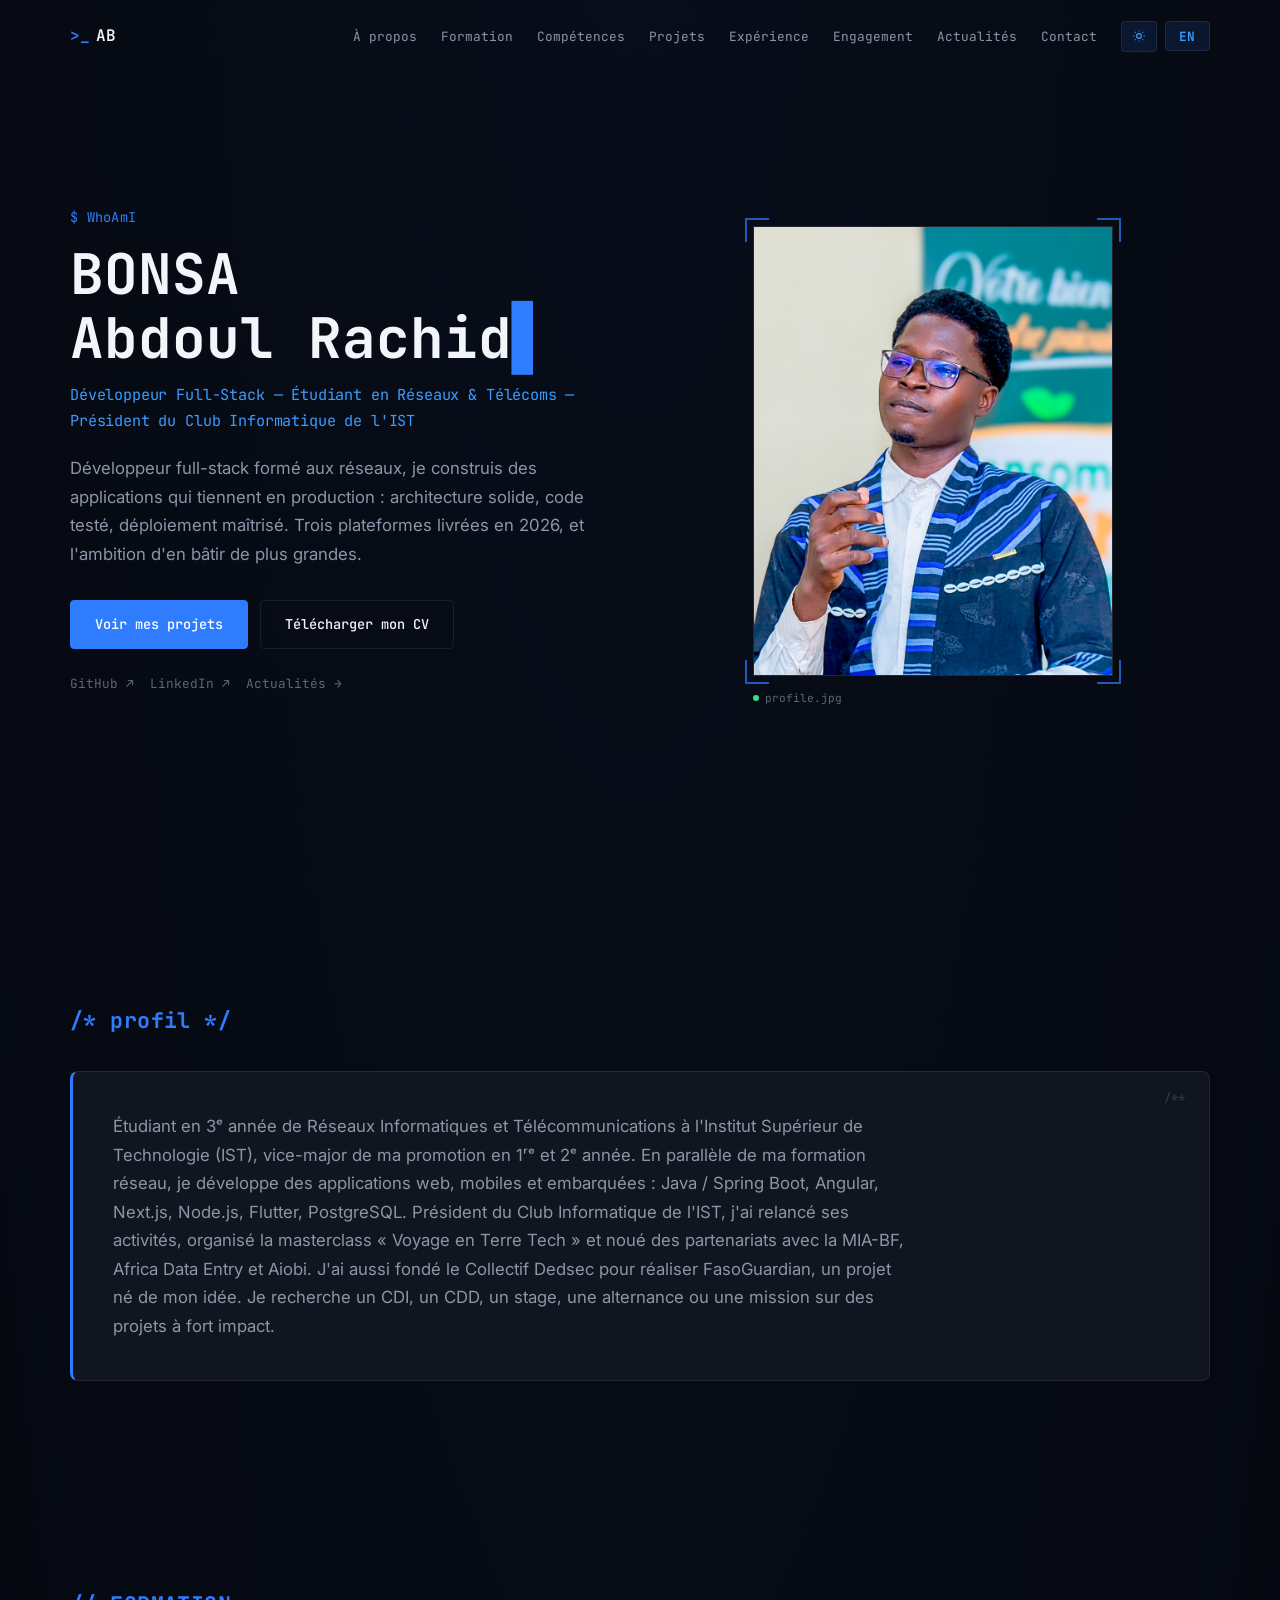
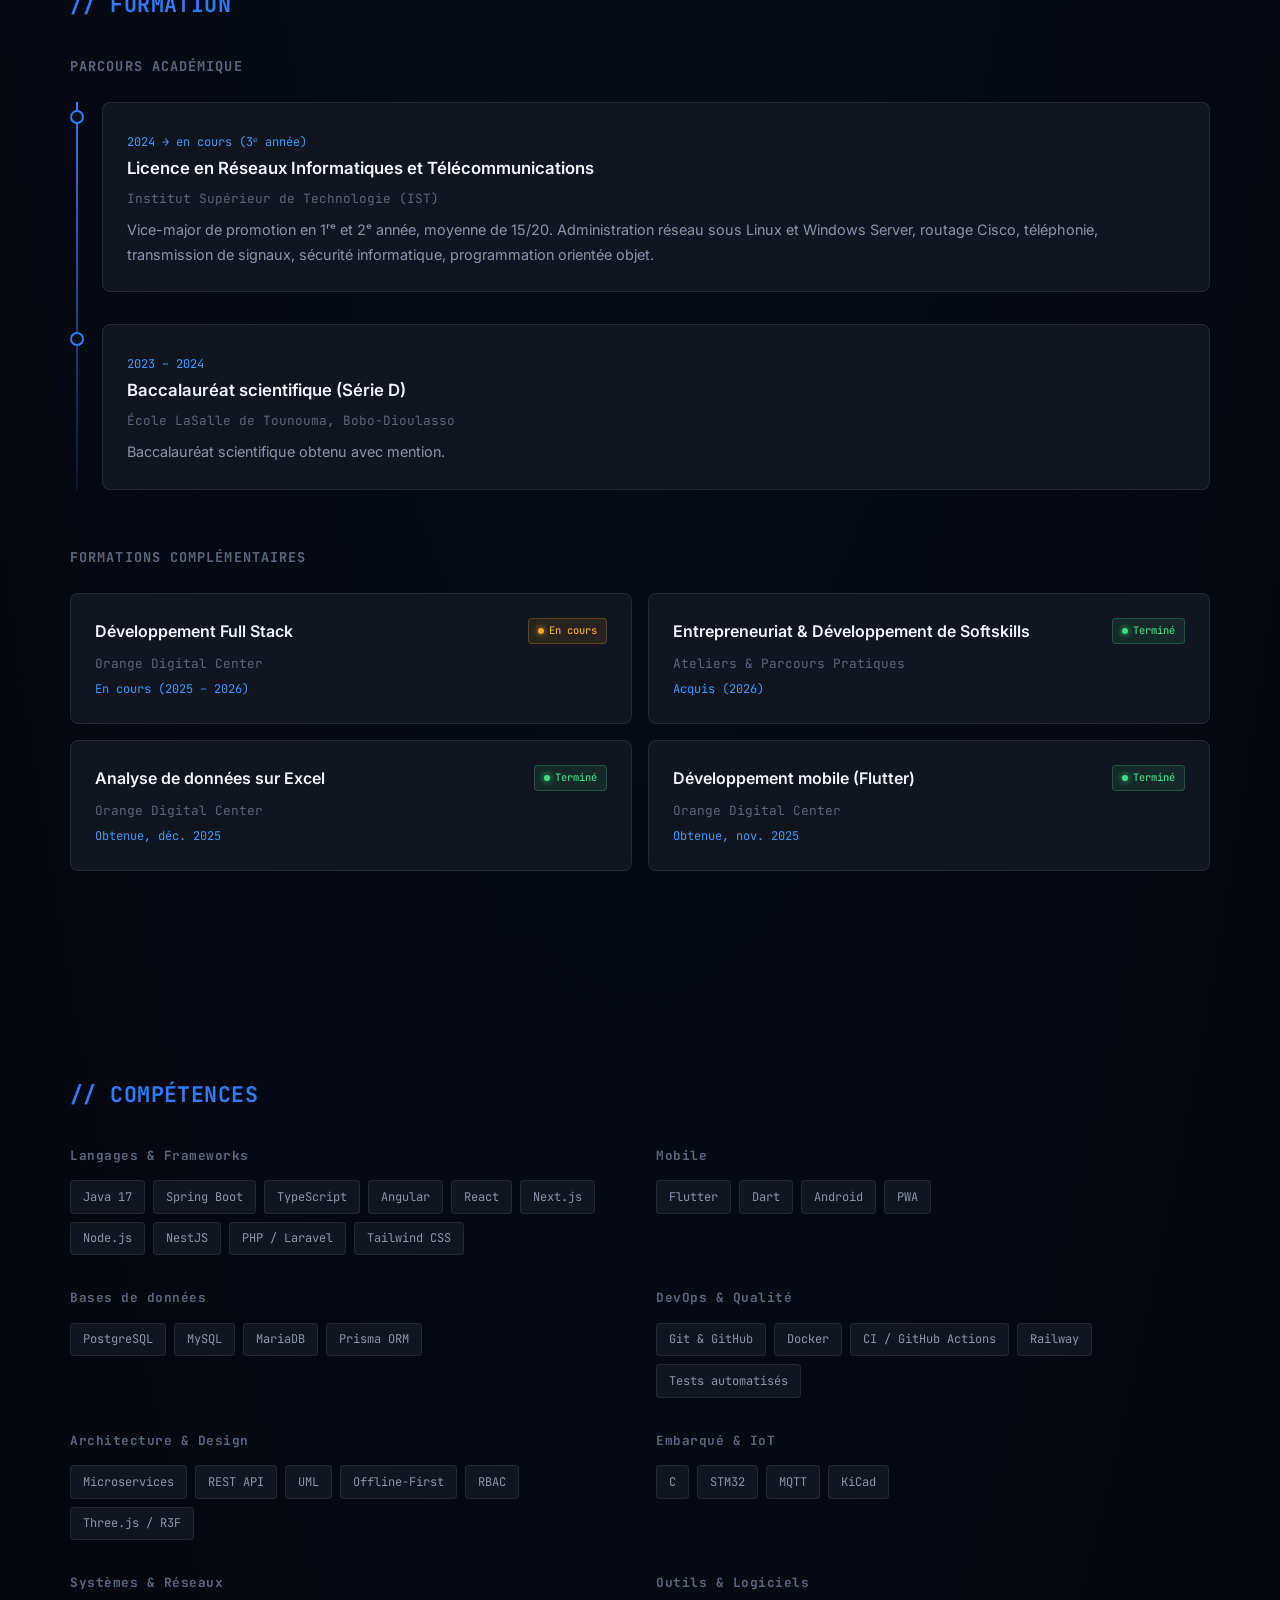
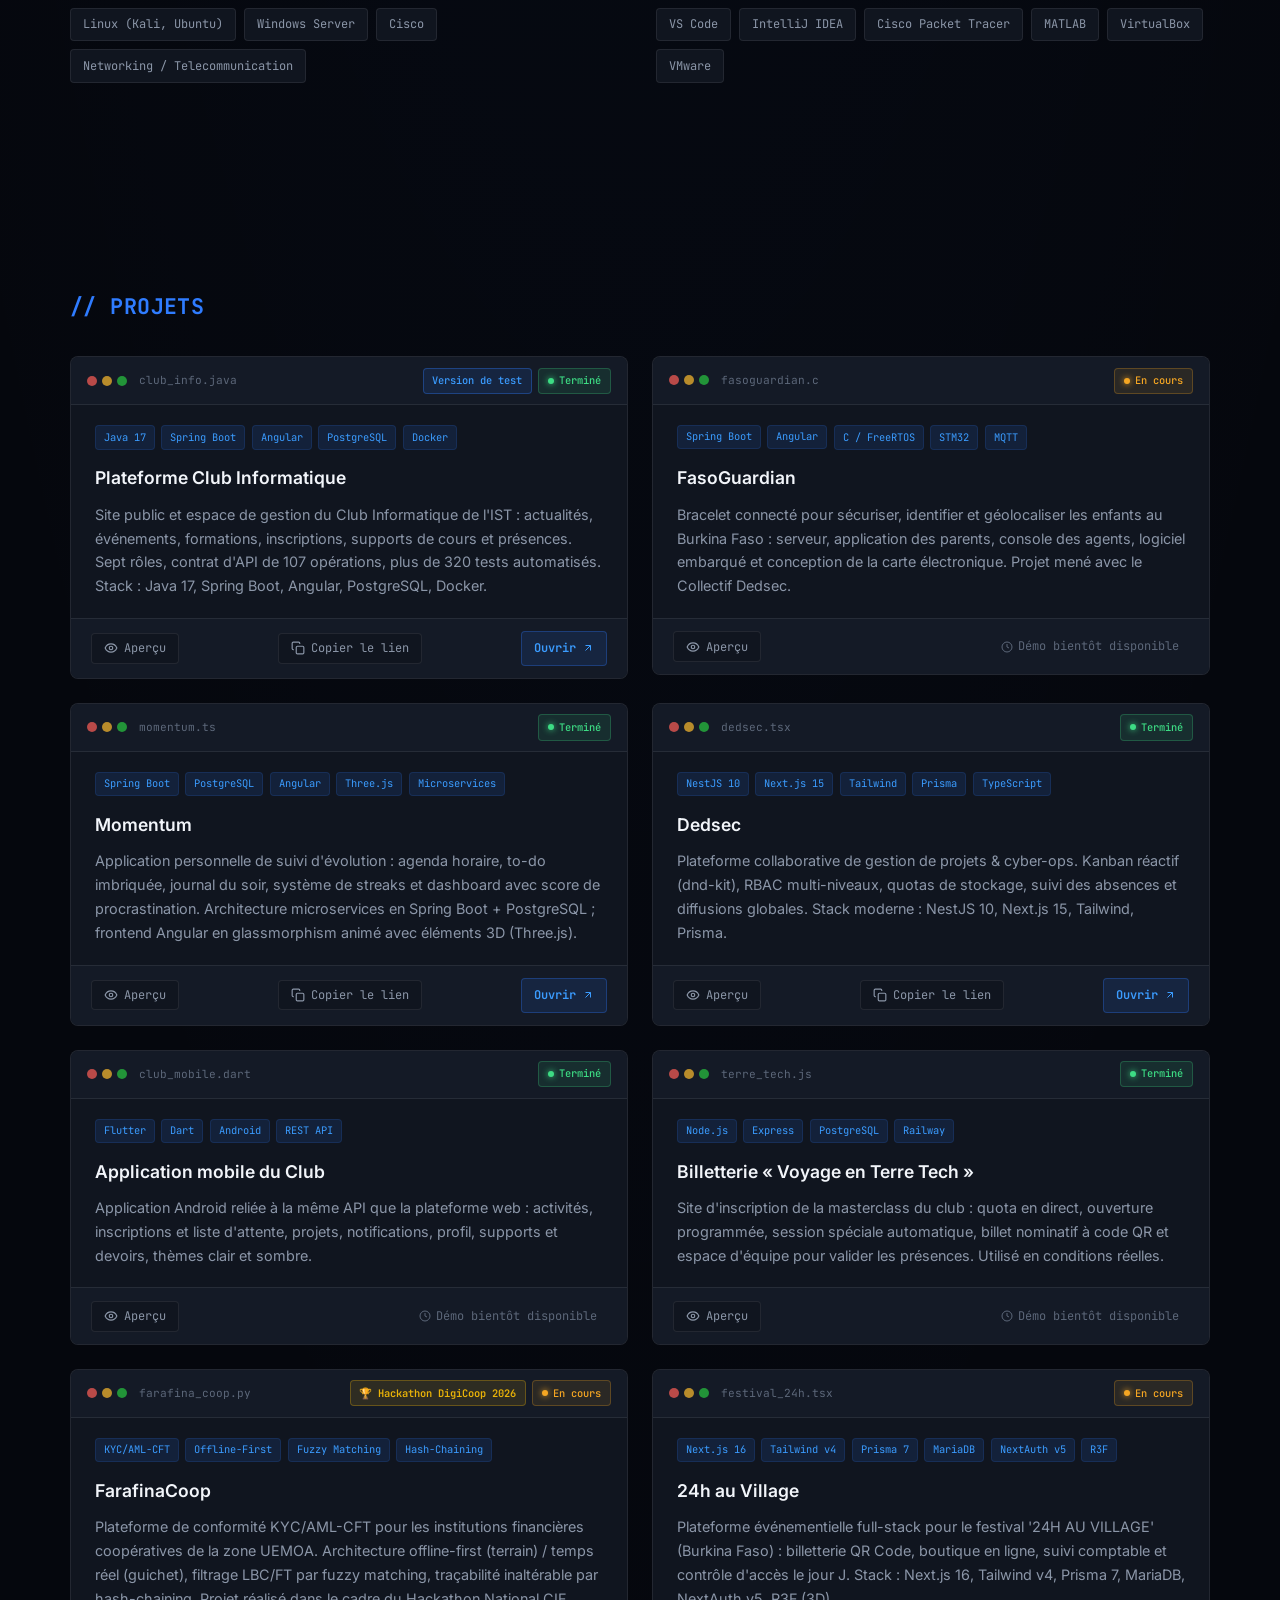
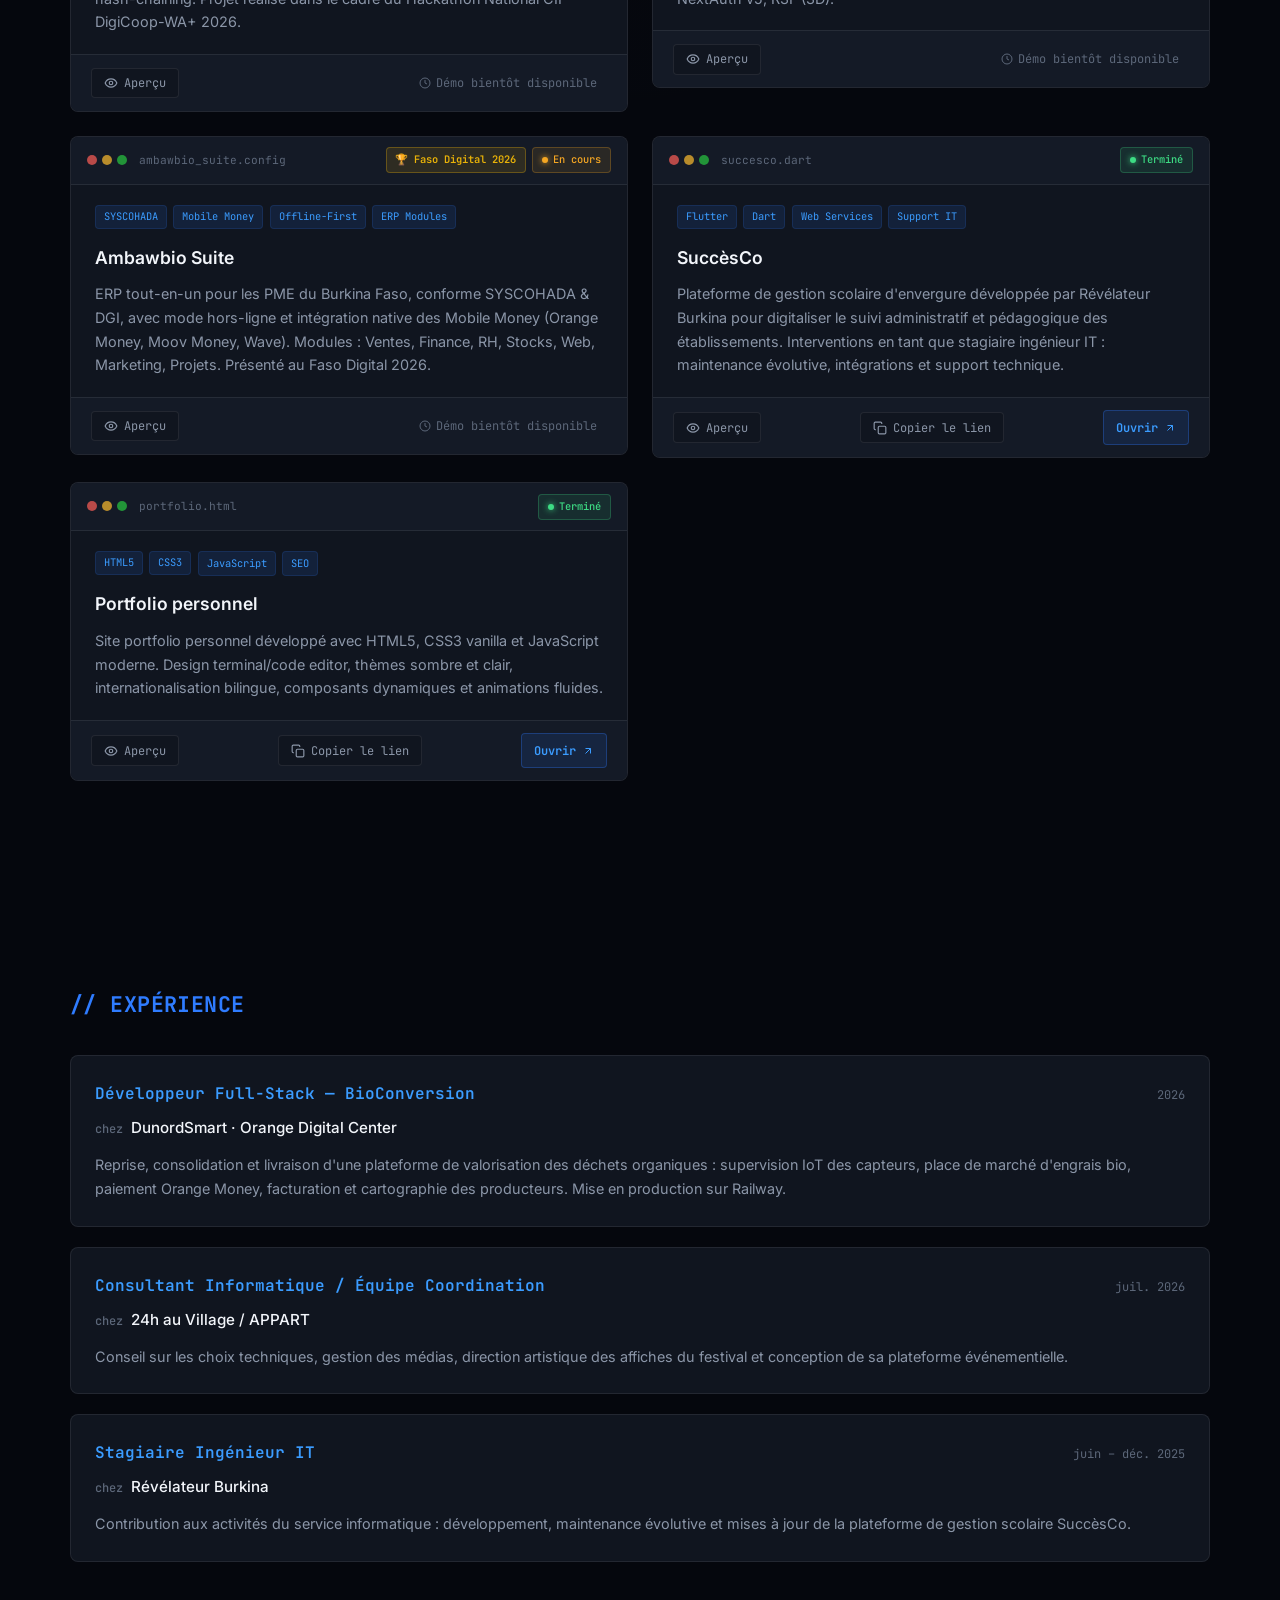
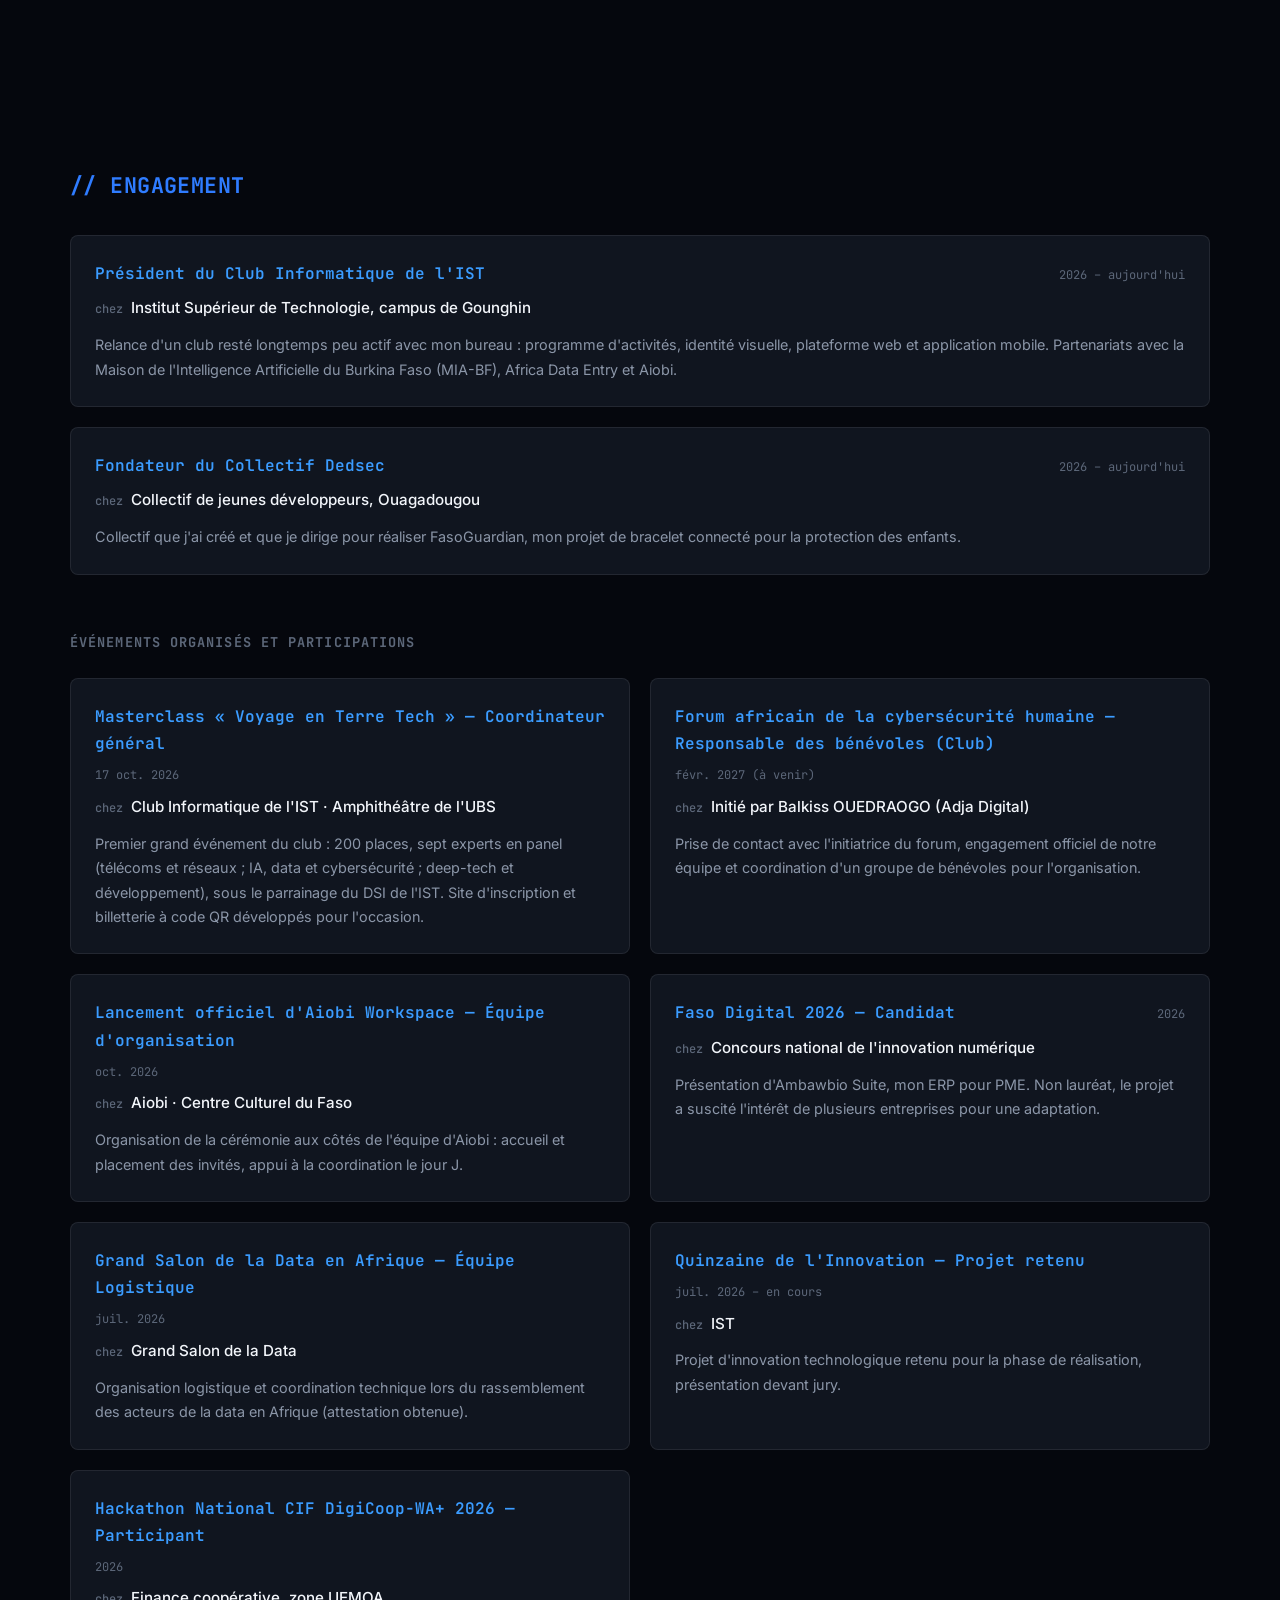
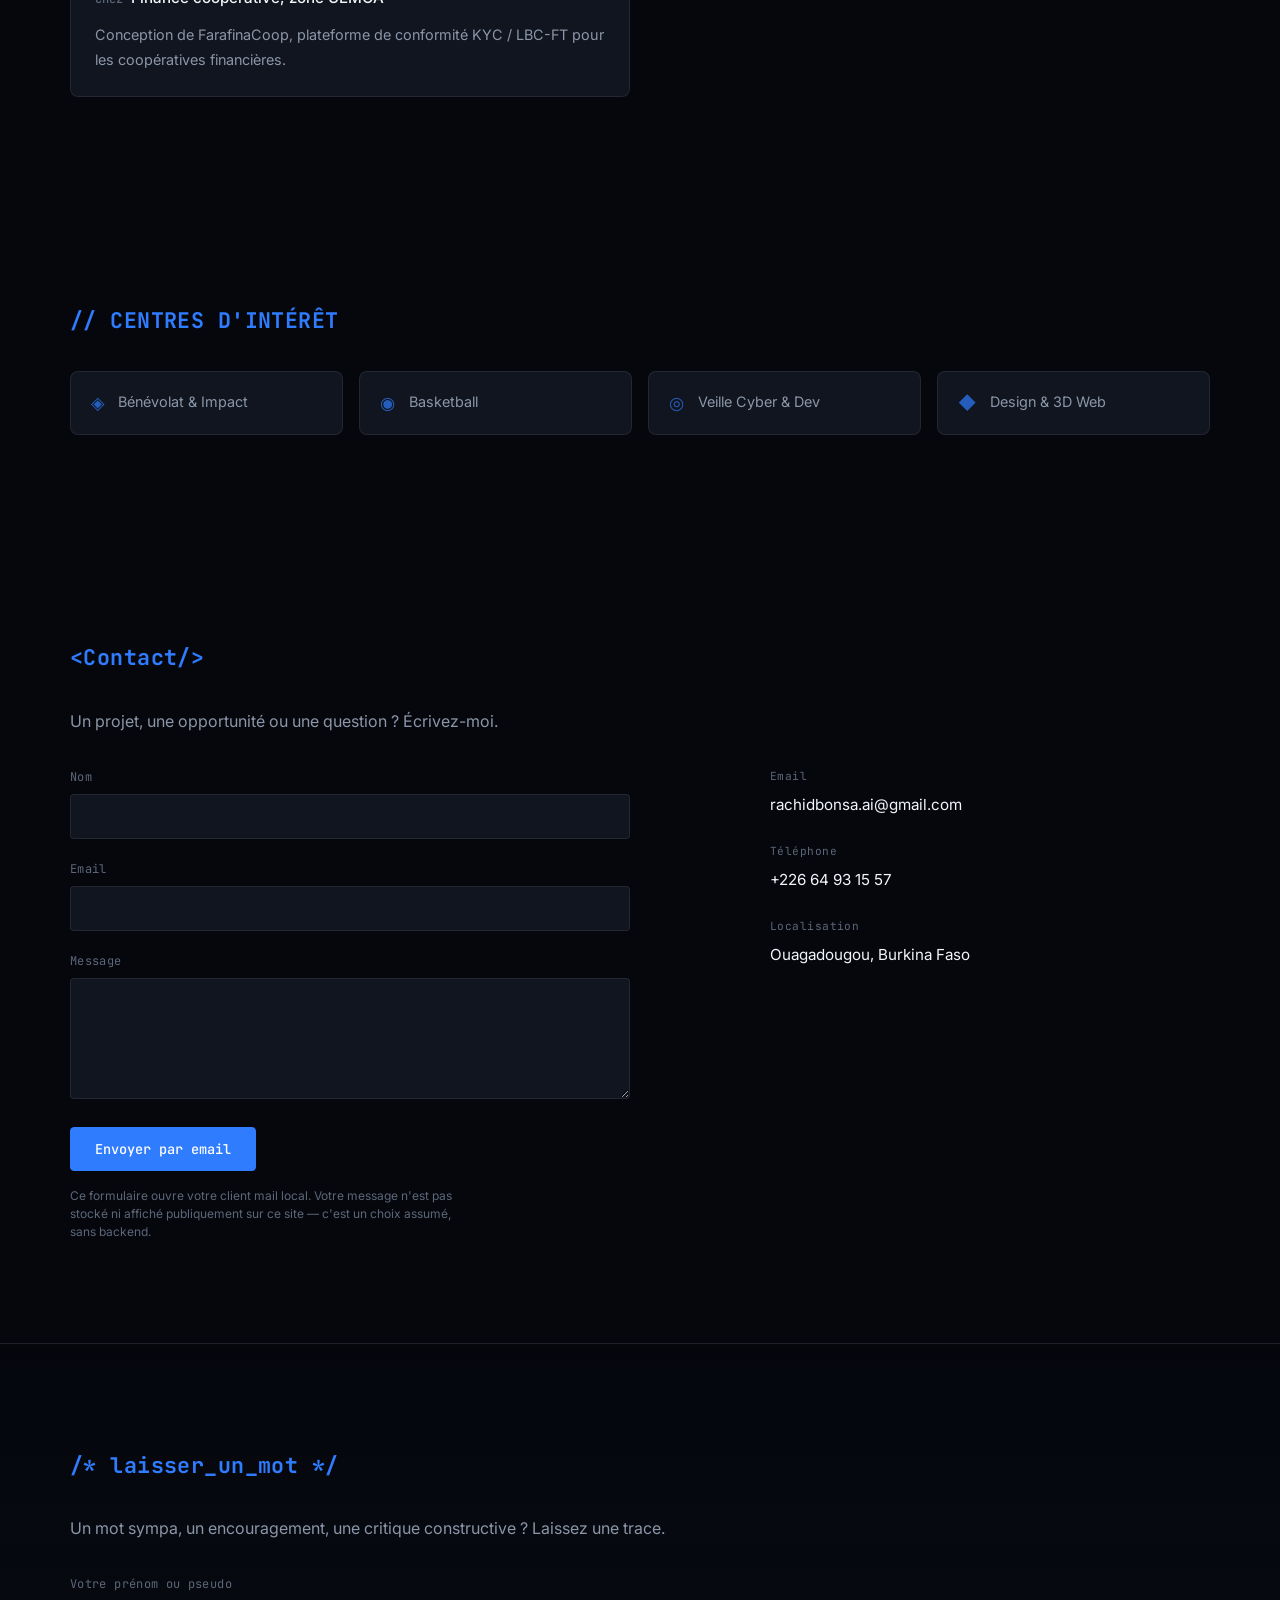
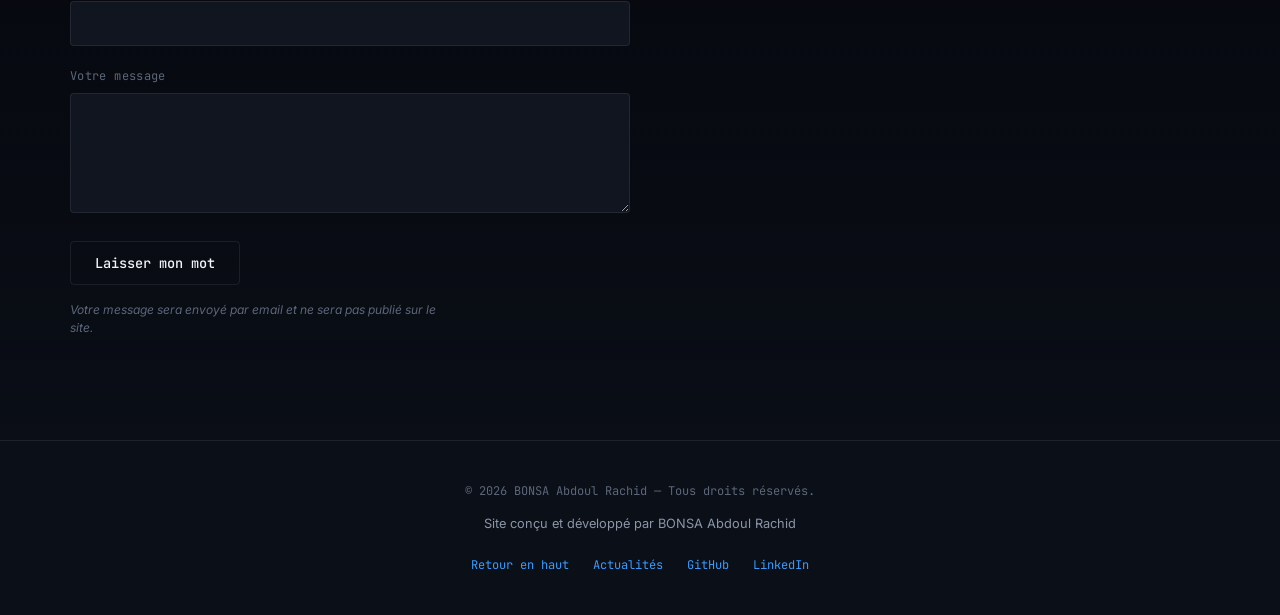
<file: index.html>
<!DOCTYPE html>
<html lang="fr">
<head>
  <meta charset="UTF-8">
  <meta name="viewport" content="width=device-width, initial-scale=1.0">
  <title>BONSA Abdoul Rachid — Développeur Full-Stack & Étudiant Réseaux & Télécoms</title>

  <!-- Thème appliqué avant le premier rendu, pour éviter un flash -->
  <script>
    (function () {
      var theme = null;
      try { theme = localStorage.getItem("portfolio-theme"); } catch (e) {}
      if (theme !== "light" && theme !== "dark") theme = "dark";
      document.documentElement.setAttribute("data-theme", theme);
    })();
  </script>

  <!-- Meta SEO & Referencement -->
  <meta name="description" content="Portfolio professionnel de BONSA Abdoul Rachid — Étudiant en Réseaux Informatiques & Télécommunications (IST) et Développeur Full-Stack (Java, Spring Boot, NestJS, Next.js, Angular, PostgreSQL). Président du Club Informatique de l'IST. Découvrez mes projets (plateforme du Club, FasoGuardian, Momentum, Dedsec) et mon parcours.">
  <meta name="keywords" content="BONSA Abdoul Rachid, Rachid Bonsa, Développeur Full-Stack, Réseaux Informatiques, Télécommunications, IST Burkina Faso, Spring Boot, Angular, NestJS, Next.js, PostgreSQL, Momentum, Dedsec, FarafinaCoop, SuccèsCo, Cyber-ops">
  <meta name="author" content="BONSA Abdoul Rachid">
  <meta name="robots" content="index, follow, max-image-preview:large">
  <link rel="canonical" href="https://rbonsa404.github.io/mon-portfolio/">

  <!-- Open Graph / Facebook / LinkedIn -->
  <meta property="og:type" content="website">
  <meta property="og:url" content="https://rbonsa404.github.io/mon-portfolio/">
  <meta property="og:title" content="BONSA Abdoul Rachid — Développeur Full-Stack & Ingénierie RIT">
  <meta property="og:description" content="Étudiant RIT & Développeur Full-Stack. Découvez mes réalisations web, architectures microservices, projets hackathon et parcours professionnel.">
  <meta property="og:image" content="https://rbonsa404.github.io/mon-portfolio/assets/img/profile.jpg">
  <meta property="og:locale" content="fr_FR">
  <meta property="og:locale:alternate" content="en_US">
  <meta property="og:site_name" content="Portfolio BONSA Abdoul Rachid">

  <!-- Twitter Cards -->
  <meta name="twitter:card" content="summary_large_image">
  <meta name="twitter:title" content="BONSA Abdoul Rachid — Développeur Full-Stack & Étudiant RIT">
  <meta name="twitter:description" content="Développeur Full-Stack (Spring Boot, NestJS, Next.js, Angular) & Réseaux. Projets et compétences.">
  <meta name="twitter:image" content="https://rbonsa404.github.io/mon-portfolio/assets/img/profile.jpg">

  <!-- Schema.org JSON-LD (Données Structurées) -->
  <script type="application/ld+json">
  {
    "@context": "https://schema.org",
    "@type": "Person",
    "name": "BONSA Abdoul Rachid",
    "givenName": "Abdoul Rachid",
    "familyName": "BONSA",
    "url": "https://rbonsa404.github.io/mon-portfolio/",
    "email": "mailto:rachidbonsa.ai@gmail.com",
    "telephone": "+22664931557",
    "sameAs": ["https://github.com/RBonsa404", "https://www.linkedin.com/in/abdoul-rachid-bonsa-64956031b"],
    "jobTitle": "Développeur Full-Stack & Étudiant en Réseaux Informatiques et Télécommunications",
    "worksFor": {
      "@type": "Organization",
      "name": "Révélateur Burkina"
    },
    "alumniOf": {
      "@type": "EducationalOrganization",
      "name": "Institut Supérieur de Technologie (IST)"
    },
    "knowsAbout": [
      "Full-Stack Development",
      "Java Spring Boot",
      "NestJS",
      "Next.js",
      "Angular",
      "PostgreSQL",
      "Microservices Architecture",
      "Computer Networks & Telecommunications",
      "Cyber-Ops & Security"
    ],
    "address": {
      "@type": "PostalAddress",
      "addressCountry": "Burkina Faso"
    }
  }
  </script>

  <link rel="icon" href="favicon.svg" type="image/svg+xml">
  <link rel="alternate icon" href="favicon.ico">

  <!-- Google Fonts -->
  <link rel="preconnect" href="https://fonts.googleapis.com">
  <link rel="preconnect" href="https://fonts.gstatic.com" crossorigin>
  <link href="https://fonts.googleapis.com/css2?family=Inter:wght@400;500;600&family=JetBrains+Mono:wght@400;500;600;700&display=swap" rel="stylesheet">

  <link rel="stylesheet" href="css/style.css">
</head>
<body>

  <!-- ═══ Preloader — boot terminal ═══ -->
  <div id="preloader" class="preloader" aria-hidden="true">
    <div class="preloader__terminal">
      <span class="preloader__prompt">$</span>
      <span class="preloader__text" id="preloader-text"></span>
      <span class="preloader__cursor">▋</span>
    </div>
  </div>

  <!-- ═══ Grille de fond (parallaxe) ═══ -->
  <div class="bg-grid" id="bg-grid" aria-hidden="true"></div>

  <!-- ═══ Navigation ═══ -->
  <header class="header" id="header">
    <nav class="nav container" aria-label="Navigation principale" data-i18n-aria="aria_nav">
      <a href="#hero" class="nav__logo" aria-label="BONSA Abdoul Rachid">
        <span class="nav__logo-prompt">&gt;_</span>
        <span class="nav__logo-text">AB</span>
      </a>

      <button class="nav__toggle" id="nav-toggle" aria-expanded="false" aria-controls="nav-menu" data-i18n-aria="aria_menu">
        <span class="nav__toggle-bar"></span>
        <span class="nav__toggle-bar"></span>
        <span class="nav__toggle-bar"></span>
      </button>

      <ul class="nav__menu" id="nav-menu">
        <li><a href="#about" class="nav__link" data-i18n="nav_about">À propos</a></li>
        <li><a href="#education" class="nav__link" data-i18n="nav_education">Formation</a></li>
        <li><a href="#skills" class="nav__link" data-i18n="nav_skills">Compétences</a></li>
        <li><a href="#projects" class="nav__link" data-i18n="nav_projects">Projets</a></li>
        <li><a href="#experience" class="nav__link" data-i18n="nav_experience">Expérience</a></li>
        <li><a href="#engagement" class="nav__link" data-i18n="nav_engagement">Engagement</a></li>
        <li><a href="actualites.html" class="nav__link" data-i18n="nav_news">Actualités</a></li>
        <li><a href="#contact" class="nav__link" data-i18n="nav_contact">Contact</a></li>
        <li class="nav__tools">
          <button class="lang-toggle theme-toggle" id="theme-toggle" type="button" aria-label="Passer au thème clair">
            <svg class="theme-toggle__icon theme-toggle__icon--sun" width="14" height="14" viewBox="0 0 24 24" fill="none" stroke="currentColor" stroke-width="2" aria-hidden="true">
              <circle cx="12" cy="12" r="4"/><path d="M12 2v2M12 20v2M4.9 4.9l1.4 1.4M17.7 17.7l1.4 1.4M2 12h2M20 12h2M4.9 19.1l1.4-1.4M17.7 6.3l1.4-1.4"/>
            </svg>
            <svg class="theme-toggle__icon theme-toggle__icon--moon" width="14" height="14" viewBox="0 0 24 24" fill="none" stroke="currentColor" stroke-width="2" aria-hidden="true">
              <path d="M21 12.8A9 9 0 1 1 11.2 3a7 7 0 0 0 9.8 9.8z"/>
            </svg>
          </button>
          <button class="lang-toggle" id="lang-toggle" aria-label="Passer en anglais" data-i18n-aria="aria_lang">
            <span class="lang-toggle__inner">
              <span class="lang-toggle__label" data-i18n="lang_toggle">EN</span>
            </span>
          </button>
        </li>
      </ul>
    </nav>
  </header>

  <main id="main">

    <!-- ═══ Hero ═══ -->
    <section class="hero section" id="hero">
      <div class="container hero__grid">
        <div class="hero__content reveal">
          <p class="hero__prefix mono" data-i18n="hero_prefix">$ WhoAmI</p>
          <h1 class="hero__name">
            <span class="hero__name-line">BONSA</span>
            <span class="hero__name-line hero__name-line--accent">Abdoul Rachid<span class="cursor-blink" aria-hidden="true">▋</span></span>
          </h1>
          <p class="hero__title mono" id="hero-title"></p>
          <p class="hero__tagline" id="hero-tagline"></p>

          <div class="hero__cta">
            <a href="#projects" class="btn btn--primary" data-i18n="hero_cta_projects">Voir mes projets</a>
            <a href="#" class="btn btn--outline" id="hero-cv-btn" data-i18n="hero_cta_cv">Télécharger mon CV</a>
          </div>

          <!-- Liens sociaux — à activer quand disponibles -->
          <div class="hero__social">
            <a href="https://github.com/RBonsa404" class="hero__social-link link-animated" target="_blank" rel="noopener noreferrer" aria-label="GitHub">GitHub ↗</a>
            <a href="https://www.linkedin.com/in/abdoul-rachid-bonsa-64956031b" class="hero__social-link link-animated" target="_blank" rel="noopener noreferrer" aria-label="LinkedIn">LinkedIn ↗</a>
            <a href="actualites.html" class="hero__social-link link-animated" data-i18n="news_teaser">Actualités →</a>
          </div>
        </div>

        <div class="hero__visual reveal reveal--delay">
          <div class="profile-frame">
            <div class="profile-frame__corner profile-frame__corner--tl"></div>
            <div class="profile-frame__corner profile-frame__corner--tr"></div>
            <div class="profile-frame__corner profile-frame__corner--bl"></div>
            <div class="profile-frame__corner profile-frame__corner--br"></div>
            <img
              src="assets/img/profile.jpg"
              alt="Photo de profil de BONSA Abdoul Rachid"
              class="profile-frame__img"
              id="profile-img"
              width="320"
              height="400"
              loading="eager"
            >
            <div class="profile-frame__label mono">
              <span class="profile-frame__dot"></span>
              profile.jpg
            </div>
          </div>
        </div>
      </div>
    </section>

    <!-- ═══ À propos ═══ -->
    <section class="section about" id="about">
      <div class="container">
        <h2 class="section__title mono reveal" data-i18n="section_about">/* profil */</h2>
        <div class="about__card reveal">
          <p class="about__text" id="about-text"></p>
        </div>
      </div>
    </section>

    <!-- ═══ Formation ═══ -->
    <section class="section education" id="education">
      <div class="container">
        <h2 class="section__title mono reveal" data-i18n="section_education">// FORMATION</h2>

        <h3 class="subsection__title mono reveal" data-i18n="section_education_academic">Parcours académique</h3>
        <div class="timeline" id="timeline-academic"></div>

        <h3 class="subsection__title mono reveal subsection__title--spaced" data-i18n="section_education_complementary">Formations complémentaires</h3>
        <div class="training-grid" id="training-complementary"></div>
      </div>
    </section>

    <!-- ═══ Compétences ═══ -->
    <section class="section skills" id="skills">
      <div class="container">
        <h2 class="section__title mono reveal" data-i18n="section_skills">// COMPÉTENCES</h2>
        <div class="skills-grid" id="skills-grid"></div>
      </div>
    </section>

    <!-- ═══ Projets ═══ -->
    <section class="section projects" id="projects">
      <div class="container">
        <h2 class="section__title mono reveal" data-i18n="section_projects">// PROJETS</h2>
        <div class="projects-grid" id="projects-grid"></div>
      </div>
    </section>

    <!-- ═══ Expérience ═══ -->
    <section class="section experience" id="experience">
      <div class="container">
        <h2 class="section__title mono reveal" data-i18n="section_experience">// EXPÉRIENCE</h2>
        <div class="experience-list" id="experience-list"></div>
      </div>
    </section>

    <!-- ═══ Engagement ═══ -->
    <section class="section experience engagement" id="engagement">
      <div class="container">
        <h2 class="section__title mono reveal" data-i18n="section_engagement">// ENGAGEMENT</h2>
        <div class="experience-list" id="engagement-list"></div>

        <h3 class="subsection__title mono reveal subsection__title--spaced" data-i18n="section_events">Événements organisés et participations</h3>
        <div class="experience-list experience-list--events" id="events-list"></div>
      </div>
    </section>

    <!-- ═══ Centres d'intérêt ═══ -->
    <section class="section interests" id="interests">
      <div class="container">
        <h2 class="section__title mono reveal" data-i18n="section_interests">// CENTRES D'INTÉRÊT</h2>
        <div class="interests-grid" id="interests-grid"></div>
      </div>
    </section>

    <!-- ═══ Contact ═══ -->
    <section class="section contact" id="contact">
      <div class="container">
        <h2 class="section__title mono reveal" data-i18n="section_contact">&lt;Contact/&gt;</h2>
        <p class="section__intro reveal" data-i18n="contact_intro">Un projet, une opportunité ou une question ? Écrivez-moi.</p>

        <div class="contact__grid">
          <form class="contact__form reveal" id="contact-form" novalidate>
            <div class="form-group">
              <label for="contact-name" class="form-label mono" data-i18n="contact_name">Nom</label>
              <input type="text" id="contact-name" name="name" class="form-input" required autocomplete="name">
            </div>
            <div class="form-group">
              <label for="contact-email" class="form-label mono" data-i18n="contact_email">Email</label>
              <input type="email" id="contact-email" name="email" class="form-input" required autocomplete="email">
            </div>
            <div class="form-group">
              <label for="contact-message" class="form-label mono" data-i18n="contact_message">Message</label>
              <textarea id="contact-message" name="message" class="form-input form-textarea" rows="5" required></textarea>
            </div>
            <button type="submit" class="btn btn--primary" data-i18n="contact_send">Envoyer par email</button>
            <p class="form-note" data-i18n="contact_note">Ce formulaire ouvre votre client mail local. Votre message n'est pas stocké ni affiché publiquement sur ce site — c'est un choix assumé, sans backend.</p>
          </form>

          <div class="contact__info reveal reveal--delay">
            <div class="contact__info-item">
              <span class="contact__info-label mono" data-i18n="contact_email">Email</span>
              <a href="mailto:rachidbonsa.ai@gmail.com" class="contact__info-value link-animated" id="contact-email-display">rachidbonsa.ai@gmail.com</a>
            </div>
            <div class="contact__info-item">
              <span class="contact__info-label mono" data-i18n="contact_phone_label">Téléphone</span>
              <a href="tel:+22664931557" class="contact__info-value link-animated" id="contact-phone-display">+226 64 93 15 57</a>
            </div>
            <div class="contact__info-item">
              <span class="contact__info-label mono" data-i18n="contact_location_label">Localisation</span>
              <span class="contact__info-value" id="contact-location-display">Ouagadougou, Burkina Faso</span>
            </div>
          </div>
        </div>
      </div>
    </section>

    <!-- ═══ Laisser un mot ═══ -->
    <section class="section guestbook" id="guestbook">
      <div class="container">
        <h2 class="section__title mono reveal" data-i18n="section_guestbook">/* laisser_un_mot */</h2>
        <p class="section__intro reveal" data-i18n="guestbook_intro">Un mot sympa, un encouragement, une critique constructive ? Laissez une trace.</p>

        <form class="guestbook__form reveal" id="guestbook-form" novalidate>
          <div class="form-group">
            <label for="guestbook-name" class="form-label mono" data-i18n="guestbook_name">Votre prénom ou pseudo</label>
            <input type="text" id="guestbook-name" name="name" class="form-input" required>
          </div>
          <div class="form-group">
            <label for="guestbook-message" class="form-label mono" data-i18n="guestbook_message">Votre message</label>
            <textarea id="guestbook-message" name="message" class="form-input form-textarea" rows="4" required></textarea>
          </div>
          <button type="submit" class="btn btn--outline" data-i18n="guestbook_send">Laisser mon mot</button>
          <p class="form-note form-note--guest" data-i18n="guestbook_note">Votre message sera envoyé par email et ne sera pas publié sur le site.</p>
        </form>
      </div>
    </section>

  </main>

  <!-- ═══ Footer ═══ -->
  <footer class="footer">
    <div class="container footer__inner">
      <p class="footer__copy mono">
        &copy; <span id="footer-year"></span> BONSA Abdoul Rachid —
        <span data-i18n="footer_rights">Tous droits réservés.</span>
      </p>
      <p class="footer__crafted" data-i18n="footer_crafted">Site conçu et développé par BONSA Abdoul Rachid</p>
      <div class="footer__links">
        <a href="#hero" class="footer__link link-animated" data-i18n="footer_back_top">Retour en haut</a>
        <a href="actualites.html" class="footer__link link-animated" data-i18n="nav_news">Actualités</a>
        <a href="https://github.com/RBonsa404" class="footer__link link-animated" target="_blank" rel="noopener noreferrer">GitHub</a>
        <a href="https://www.linkedin.com/in/abdoul-rachid-bonsa-64956031b" class="footer__link link-animated" target="_blank" rel="noopener noreferrer">LinkedIn</a>
      </div>
    </div>
  </footer>

  <!-- ═══ Bouton retour en haut ═══ -->
  <button class="back-to-top" id="back-to-top" aria-label="Retour en haut" data-i18n-aria="back_to_top">
    <span class="back-to-top__icon">↑</span>
  </button>

  <script src="js/data.js"></script>
  <script src="js/translations.js"></script>
  <script src="js/main.js"></script>
</body>
</html>
</file>
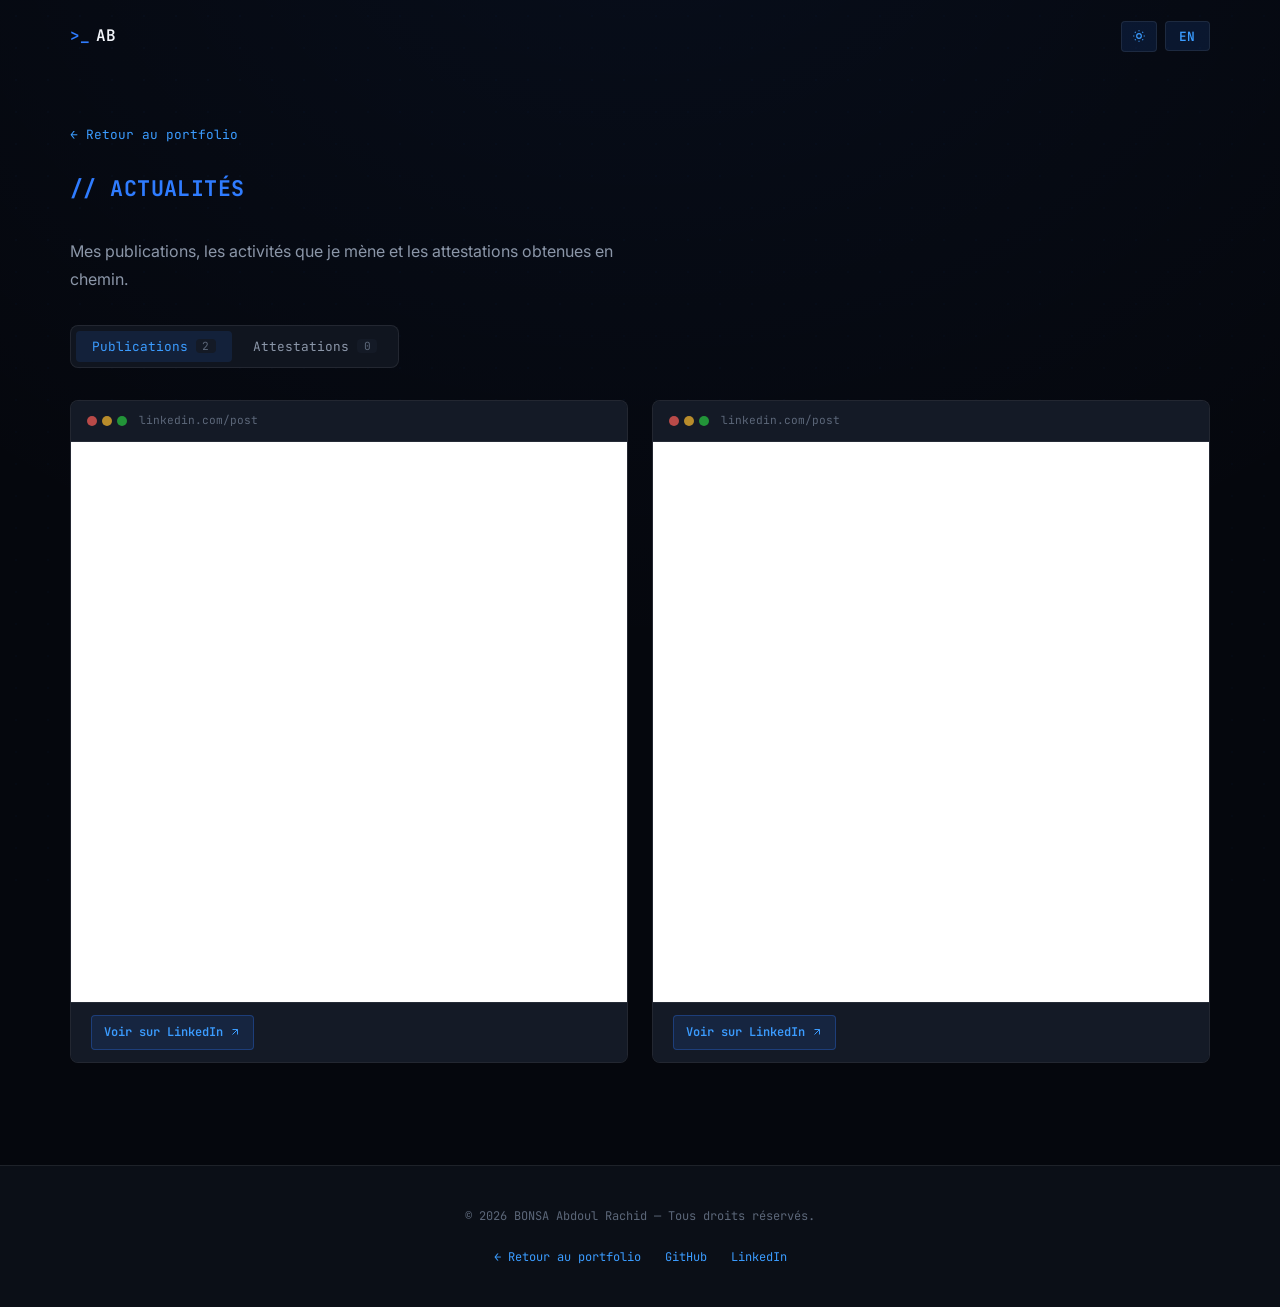
<file: actualites.html>
<!DOCTYPE html>
<html lang="fr">
<head>
  <meta charset="UTF-8">
  <meta name="viewport" content="width=device-width, initial-scale=1.0">
  <title>Actualités — BONSA Abdoul Rachid</title>

  <!-- Thème appliqué avant le premier rendu, pour éviter un flash -->
  <script>
    (function () {
      var theme = null;
      try { theme = localStorage.getItem("portfolio-theme"); } catch (e) {}
      if (theme !== "light" && theme !== "dark") theme = "dark";
      document.documentElement.setAttribute("data-theme", theme);
    })();
  </script>

  <meta name="description" content="Publications, activités et attestations de BONSA Abdoul Rachid, développeur full-stack et Président du Club Informatique de l'IST.">
  <meta name="author" content="BONSA Abdoul Rachid">
  <meta name="robots" content="index, follow">
  <link rel="canonical" href="https://rbonsa404.github.io/mon-portfolio/actualites.html">

  <meta property="og:type" content="website">
  <meta property="og:url" content="https://rbonsa404.github.io/mon-portfolio/actualites.html">
  <meta property="og:title" content="Actualités — BONSA Abdoul Rachid">
  <meta property="og:description" content="Publications, activités et attestations.">
  <meta property="og:image" content="https://rbonsa404.github.io/mon-portfolio/assets/img/profile.jpg">

  <link rel="icon" href="favicon.svg" type="image/svg+xml">
  <link rel="alternate icon" href="favicon.ico">

  <!-- Google Fonts -->
  <link rel="preconnect" href="https://fonts.googleapis.com">
  <link rel="preconnect" href="https://fonts.gstatic.com" crossorigin>
  <link href="https://fonts.googleapis.com/css2?family=Inter:wght@400;500;600&family=JetBrains+Mono:wght@400;500;600;700&display=swap" rel="stylesheet">

  <link rel="stylesheet" href="css/style.css">
</head>
<body>

  <!-- ═══ Grille de fond (parallaxe) ═══ -->
  <div class="bg-grid" id="bg-grid" aria-hidden="true"></div>

  <!-- ═══ Navigation ═══ -->
  <header class="header header--scrolled" id="header">
    <nav class="nav container" aria-label="Navigation principale" data-i18n-aria="aria_nav">
      <a href="index.html" class="nav__logo" aria-label="BONSA Abdoul Rachid">
        <span class="nav__logo-prompt">&gt;_</span>
        <span class="nav__logo-text">AB</span>
      </a>

      <div class="nav__tools">
        <button class="lang-toggle theme-toggle" id="theme-toggle" type="button" aria-label="Passer au thème clair">
          <svg class="theme-toggle__icon theme-toggle__icon--sun" width="14" height="14" viewBox="0 0 24 24" fill="none" stroke="currentColor" stroke-width="2" aria-hidden="true">
            <circle cx="12" cy="12" r="4"/><path d="M12 2v2M12 20v2M4.9 4.9l1.4 1.4M17.7 17.7l1.4 1.4M2 12h2M20 12h2M4.9 19.1l1.4-1.4M17.7 6.3l1.4-1.4"/>
          </svg>
          <svg class="theme-toggle__icon theme-toggle__icon--moon" width="14" height="14" viewBox="0 0 24 24" fill="none" stroke="currentColor" stroke-width="2" aria-hidden="true">
            <path d="M21 12.8A9 9 0 1 1 11.2 3a7 7 0 0 0 9.8 9.8z"/>
          </svg>
        </button>
        <button class="lang-toggle" id="lang-toggle" aria-label="Passer en anglais" data-i18n-aria="aria_lang">
          <span class="lang-toggle__inner">
            <span class="lang-toggle__label" data-i18n="lang_toggle">EN</span>
          </span>
        </button>
      </div>
    </nav>
  </header>

  <main id="main">
    <section class="section news">
      <div class="container">
        <a href="index.html" class="news__back mono link-animated" data-i18n="news_back_home">← Retour au portfolio</a>
        <h1 class="section__title mono" data-i18n="news_title">// ACTUALITÉS</h1>
        <p class="section__intro" data-i18n="news_intro">Mes publications, les activités que je mène et les attestations obtenues en chemin.</p>

        <div class="tabs" role="tablist" aria-label="Actualités">
          <button class="tabs__btn is-active" type="button" role="tab" id="tab-posts" aria-selected="true" aria-controls="panel-posts">
            <span data-i18n="news_tab_posts">Publications</span>
            <span class="tabs__count" id="count-posts">0</span>
          </button>
          <button class="tabs__btn" type="button" role="tab" id="tab-certificates" aria-selected="false" aria-controls="panel-certificates">
            <span data-i18n="news_tab_certificates">Attestations</span>
            <span class="tabs__count" id="count-certificates">0</span>
          </button>
        </div>

        <div class="tabs__panel" id="panel-posts" role="tabpanel" aria-labelledby="tab-posts">
          <div class="posts-grid" id="posts-grid"></div>
        </div>
        <div class="tabs__panel" id="panel-certificates" role="tabpanel" aria-labelledby="tab-certificates" hidden>
          <div class="certificates-grid" id="certificates-grid"></div>
        </div>
      </div>
    </section>
  </main>

  <!-- Visionneuse des attestations -->
  <div class="lightbox" id="lightbox" hidden>
    <button class="lightbox__close" type="button" id="lightbox-close" aria-label="Fermer">✕</button>
    <img class="lightbox__img" id="lightbox-img" alt="">
  </div>

  <!-- ═══ Footer ═══ -->
  <footer class="footer">
    <div class="container footer__inner">
      <p class="footer__copy mono">
        &copy; <span id="footer-year"></span> BONSA Abdoul Rachid —
        <span data-i18n="footer_rights">Tous droits réservés.</span>
      </p>
      <div class="footer__links">
        <a href="index.html" class="footer__link link-animated" data-i18n="news_back_home">← Retour au portfolio</a>
        <a href="https://github.com/RBonsa404" class="footer__link link-animated" target="_blank" rel="noopener noreferrer">GitHub</a>
        <a href="https://www.linkedin.com/in/abdoul-rachid-bonsa-64956031b" class="footer__link link-animated" target="_blank" rel="noopener noreferrer">LinkedIn</a>
      </div>
    </div>
  </footer>

  <script src="js/data.js"></script>
  <script src="js/actualites.js"></script>
  <script src="js/translations.js"></script>
  <script src="js/main.js"></script>
</body>
</html>
</file>
<file: css/style.css>
/* ═══════════════════════════════════════════════════════════
   BONSA Abdoul Rachid — Portfolio
   Direction artistique : terminal / éditeur de code
   Mobile-first · 375px → 768px → 1440px
   ═══════════════════════════════════════════════════════════ */

/* ── Custom properties ── */
:root {
  --bg-deep: #05070D;
  --bg-main: #0B0F17;
  --surface: #10151F;
  --surface-raised: #141A26;
  --border: rgba(255, 255, 255, 0.08);
  --border-hover: rgba(47, 124, 255, 0.35);

  --text-primary: #F2F5FA;
  --text-secondary: #8B96A8;
  --text-muted: #5C6779;

  --accent: #2F7CFF;
  --accent-bright: #3B9CFF;
  --accent-glow: rgba(47, 124, 255, 0.25);
  --accent-subtle: rgba(47, 124, 255, 0.12);

  --status-completed: #3DDC84;
  --status-progress: #F5A623;
  --status-idea: #A855F7;
  --status-hackathon: #EAB308;
  --status-confidential: #6B7A90;

  --font-mono: "JetBrains Mono", "Fira Code", "Courier New", monospace;
  --font-sans: "Inter", system-ui, -apple-system, sans-serif;

  --radius-sm: 4px;
  --radius-md: 8px;
  --radius-lg: 12px;

  --shadow-card: 0 4px 24px rgba(0, 0, 0, 0.4);
  --shadow-glow: 0 0 30px var(--accent-glow);

  --header-height: 72px;
  --container-max: 1140px;
  --gutter: clamp(1.25rem, 5vw, 2.5rem);
  --section-gap: clamp(4rem, 8vw, 7rem);

  --ease-out: cubic-bezier(0.22, 1, 0.36, 1);
  --ease-spring: cubic-bezier(0.34, 1.56, 0.64, 1);

  --reveal-distance: 24px;
}

/* ── Reset & base ── */
*,
*::before,
*::after {
  box-sizing: border-box;
  margin: 0;
  padding: 0;
}

html {
  scroll-behavior: smooth;
  scroll-padding-top: calc(var(--header-height) + 1rem);
  -webkit-font-smoothing: antialiased;
  -moz-osx-font-smoothing: grayscale;
}

body {
  font-family: var(--font-sans);
  font-size: 1rem;
  line-height: 1.7;
  color: var(--text-primary);
  background-color: var(--bg-deep);
  background-image: radial-gradient(ellipse 80% 60% at 50% -10%, rgba(47, 124, 255, 0.06), transparent);
  overflow-x: hidden;
}

body.is-loading {
  overflow: hidden;
}

body.nav-open {
  overflow: hidden;
}

main {
  position: relative;
  z-index: 1;
}

img {
  max-width: 100%;
  height: auto;
  display: block;
}

a {
  color: var(--accent-bright);
  text-decoration: none;
  transition: color 0.25s var(--ease-out);
}

a:hover {
  color: var(--text-primary);
}

button {
  font-family: inherit;
  cursor: pointer;
  border: none;
  background: none;
}

ul {
  list-style: none;
}

.mono {
  font-family: var(--font-mono);
}

.container {
  width: min(100% - 2 * var(--gutter), var(--container-max));
  margin-inline: auto;
}

.section {
  padding-block: var(--section-gap);
  position: relative;
}

/* ── Grille de fond parallaxe ── */
.bg-grid {
  position: fixed;
  inset: 0;
  z-index: 0;
  pointer-events: none;
  background-image:
    radial-gradient(circle, rgba(47, 124, 255, 0.15) 1px, transparent 1px);
  background-size: 32px 32px;
  opacity: 0.18;
  will-change: transform;
}

/* ── Preloader ── */
.preloader {
  position: fixed;
  inset: 0;
  z-index: 9999;
  display: flex;
  align-items: center;
  justify-content: center;
  background: var(--bg-deep);
  transition: opacity 0.5s var(--ease-out), visibility 0.5s;
}

.preloader--done {
  opacity: 0;
  visibility: hidden;
}

.preloader__terminal {
  font-family: var(--font-mono);
  font-size: clamp(0.85rem, 2.5vw, 1rem);
  color: var(--text-secondary);
}

.preloader__prompt {
  color: var(--accent);
  margin-right: 0.5rem;
}

.preloader__cursor {
  color: var(--accent);
  animation: blink 0.8s step-end infinite;
}

@keyframes blink {
  0%, 100% { opacity: 1; }
  50% { opacity: 0; }
}

/* ── Header / Nav ── */
.header {
  position: fixed;
  top: 0;
  left: 0;
  right: 0;
  z-index: 1000;
  height: var(--header-height);
  display: flex;
  align-items: center;
  transition:
    background 0.35s var(--ease-out),
    backdrop-filter 0.35s var(--ease-out),
    box-shadow 0.35s var(--ease-out),
    height 0.35s var(--ease-out);
}

.header--scrolled {
  height: 60px;
  background: rgba(5, 7, 13, 0.75);
  backdrop-filter: blur(16px);
  -webkit-backdrop-filter: blur(16px);
  border-bottom: 1px solid var(--border);
  box-shadow: 0 4px 30px rgba(0, 0, 0, 0.3);
}

.nav {
  display: flex;
  align-items: center;
  justify-content: space-between;
}

.nav__logo {
  display: flex;
  align-items: center;
  gap: 0.4rem;
  color: var(--text-primary);
  font-family: var(--font-mono);
  font-weight: 600;
  font-size: 1rem;
}

.nav__logo-prompt {
  color: var(--accent);
}

.nav__toggle {
  display: flex;
  flex-direction: column;
  gap: 5px;
  padding: 0.5rem;
  z-index: 1001;
}

.nav__toggle-bar {
  display: block;
  width: 22px;
  height: 2px;
  background: var(--text-primary);
  transition: transform 0.3s var(--ease-out), opacity 0.3s;
}

.nav__toggle[aria-expanded="true"] .nav__toggle-bar:nth-child(1) {
  transform: translateY(7px) rotate(45deg);
}

.nav__toggle[aria-expanded="true"] .nav__toggle-bar:nth-child(2) {
  opacity: 0;
}

.nav__toggle[aria-expanded="true"] .nav__toggle-bar:nth-child(3) {
  transform: translateY(-7px) rotate(-45deg);
}

.nav__menu {
  position: fixed;
  inset: 0;
  top: var(--header-height);
  background: rgba(5, 7, 13, 0.97);
  backdrop-filter: blur(20px);
  display: flex;
  flex-direction: column;
  align-items: center;
  justify-content: center;
  gap: 1.5rem;
  transform: translateX(100%);
  transition: transform 0.4s var(--ease-out);
  z-index: 999;
}

.nav__menu--open {
  transform: translateX(0);
}

.nav__link {
  font-family: var(--font-mono);
  font-size: 0.95rem;
  color: var(--text-secondary);
  position: relative;
  padding: 0.25rem 0;
}

.nav__link::after {
  content: "";
  position: absolute;
  bottom: 0;
  left: 0;
  width: 0;
  height: 1px;
  background: var(--accent);
  transition: width 0.3s var(--ease-out);
}

.nav__link:hover {
  color: var(--text-primary);
}

.nav__link:hover::after {
  width: 100%;
}

/* Lang toggle */
.lang-toggle {
  position: relative;
  padding: 0.35rem 0.85rem;
  border: 1px solid var(--border);
  border-radius: var(--radius-sm);
  font-family: var(--font-mono);
  font-size: 0.8rem;
  font-weight: 600;
  color: var(--accent-bright);
  background: var(--accent-subtle);
  transition:
    border-color 0.3s,
    box-shadow 0.3s,
    transform 0.3s var(--ease-spring);
}

.lang-toggle:hover {
  border-color: var(--accent);
  box-shadow: var(--shadow-glow);
}

.lang-toggle--switching {
  transform: rotateY(180deg);
}

/* ── Boutons ── */
.btn {
  display: inline-flex;
  align-items: center;
  justify-content: center;
  gap: 0.5rem;
  padding: 0.75rem 1.5rem;
  font-family: var(--font-mono);
  font-size: 0.85rem;
  font-weight: 500;
  border-radius: var(--radius-sm);
  transition:
    transform 0.25s var(--ease-out),
    box-shadow 0.25s,
    background 0.25s,
    border-color 0.25s;
  white-space: nowrap;
}

.btn--primary {
  background: var(--accent);
  color: #fff;
  border: 1px solid var(--accent);
}

.btn--primary:hover {
  background: var(--accent-bright);
  box-shadow: var(--shadow-glow);
  transform: translateY(-2px);
  color: #fff;
}

.btn--outline {
  background: transparent;
  color: var(--text-primary);
  border: 1px solid var(--border);
}

.btn--outline:hover {
  border-color: var(--accent);
  color: var(--accent-bright);
  box-shadow: var(--shadow-glow);
  transform: translateY(-2px);
}

/* ── Liens animés ── */
.link-animated {
  position: relative;
  color: var(--accent-bright);
}

.link-animated::after {
  content: "";
  position: absolute;
  bottom: -2px;
  left: 0;
  width: 0;
  height: 1px;
  background: currentColor;
  transition: width 0.3s var(--ease-out);
}

.link-animated:hover::after {
  width: 100%;
}

/* ── Hero ── */
.hero {
  min-height: 100svh;
  display: flex;
  align-items: center;
  padding-top: calc(var(--header-height) + 2rem);
  position: relative;
  z-index: 1;
}

.hero__grid {
  display: grid;
  gap: 3rem;
  align-items: center;
}

.hero__prefix {
  font-size: 0.85rem;
  color: var(--accent);
  margin-bottom: 0.75rem;
  letter-spacing: 0.02em;
}

.hero__name {
  font-family: var(--font-mono);
  font-size: clamp(2rem, 6vw, 3.5rem);
  font-weight: 700;
  line-height: 1.15;
  margin-bottom: 0.75rem;
}

.hero__name-line {
  display: block;
}

.hero__name-line--accent {
  color: var(--text-primary);
}

.cursor-blink {
  color: var(--accent);
  animation: blink 1s step-end infinite;
  font-weight: 400;
}

.hero__title {
  font-size: clamp(0.8rem, 2vw, 0.95rem);
  color: var(--accent-bright);
  margin-bottom: 1.25rem;
  letter-spacing: -0.01em;
}

.hero__tagline {
  color: var(--text-secondary);
  font-size: clamp(0.95rem, 2vw, 1.05rem);
  max-width: 52ch;
  margin-bottom: 2rem;
}

.hero__cta {
  display: flex;
  flex-wrap: wrap;
  gap: 0.75rem;
  margin-bottom: 1.5rem;
}

.hero__social {
  display: flex;
  gap: 1rem;
}

.hero__social-link {
  font-family: var(--font-mono);
  font-size: 0.8rem;
  color: var(--text-muted);
}

/* Profile frame */
.profile-frame {
  position: relative;
  max-width: 320px;
  margin-inline: auto;
  aspect-ratio: 4 / 5;
}

.profile-frame__corner {
  position: absolute;
  width: 24px;
  height: 24px;
  border-color: var(--accent);
  border-style: solid;
  z-index: 2;
  opacity: 0.7;
  transition: opacity 0.3s;
}

.profile-frame:hover .profile-frame__corner {
  opacity: 1;
}

.profile-frame__corner--tl { top: -8px; left: -8px; border-width: 2px 0 0 2px; }
.profile-frame__corner--tr { top: -8px; right: -8px; border-width: 2px 2px 0 0; }
.profile-frame__corner--bl { bottom: -8px; left: -8px; border-width: 0 0 2px 2px; }
.profile-frame__corner--br { bottom: -8px; right: -8px; border-width: 0 2px 2px 0; }

.profile-frame__img {
  width: 100%;
  height: 100%;
  object-fit: cover;
  border: 1px solid var(--border);
  background: var(--surface);
}

.profile-frame__img--placeholder {
  object-fit: contain;
  padding: 2rem;
  background: linear-gradient(135deg, var(--surface), var(--surface-raised));
}

.profile-frame__label {
  position: absolute;
  bottom: -2rem;
  left: 0;
  font-size: 0.7rem;
  color: var(--text-muted);
  display: flex;
  align-items: center;
  gap: 0.4rem;
}

.profile-frame__dot {
  width: 6px;
  height: 6px;
  border-radius: 50%;
  background: var(--status-completed);
}

/* ── Sections communes ── */
.section__title {
  font-size: clamp(1.1rem, 3vw, 1.35rem);
  color: var(--accent);
  margin-bottom: 2rem;
  letter-spacing: 0.02em;
}

.section__intro {
  color: var(--text-secondary);
  max-width: 60ch;
  margin-bottom: 2rem;
}

.subsection__title {
  font-size: 0.85rem;
  color: var(--text-muted);
  text-transform: uppercase;
  letter-spacing: 0.08em;
  margin-bottom: 1.5rem;
}

.subsection__title--spaced {
  margin-top: 3.5rem;
}

/* ── Card générique ── */
.card {
  background: var(--surface);
  border: 1px solid var(--border);
  border-radius: var(--radius-md);
  padding: 1.5rem;
  transition:
    border-color 0.3s,
    box-shadow 0.3s,
    transform 0.3s var(--ease-out);
}

.card:hover {
  border-color: var(--border-hover);
  box-shadow: var(--shadow-glow);
  transform: translateY(-3px);
}

/* ── About ── */
.about {
  position: relative;
  z-index: 1;
}

.about__card {
  background: var(--surface);
  border: 1px solid var(--border);
  border-left: 3px solid var(--accent);
  border-radius: var(--radius-md);
  padding: clamp(1.5rem, 4vw, 2.5rem);
  position: relative;
}

.about__card::before {
  content: "/**";
  position: absolute;
  top: 1rem;
  right: 1.5rem;
  font-family: var(--font-mono);
  font-size: 0.75rem;
  color: var(--text-muted);
  opacity: 0.5;
}

.about__text {
  color: var(--text-secondary);
  font-size: clamp(0.95rem, 2vw, 1.05rem);
  max-width: 72ch;
}

/* ── Timeline ── */
.timeline {
  position: relative;
  padding-left: 2rem;
}

.timeline::before {
  content: "";
  position: absolute;
  left: 6px;
  top: 0;
  width: 2px;
  height: 0;
  background: linear-gradient(to bottom, var(--accent), var(--accent-subtle));
  transition: height 1.2s var(--ease-out);
}

.timeline--animated::before {
  height: 100%;
}

.timeline__item {
  position: relative;
  padding-bottom: 2rem;
}

.timeline__item:last-child {
  padding-bottom: 0;
}

.timeline__marker {
  position: absolute;
  left: -2rem;
  top: 0.5rem;
  width: 14px;
  height: 14px;
  border-radius: 50%;
  background: var(--bg-main);
  border: 2px solid var(--accent);
  z-index: 1;
  transition: box-shadow 0.3s;
}

.timeline__item:hover .timeline__marker {
  box-shadow: 0 0 12px var(--accent-glow);
}

.timeline__period {
  font-size: 0.75rem;
  color: var(--accent-bright);
  margin-bottom: 0.5rem;
}

.timeline__degree {
  font-size: 1.05rem;
  font-weight: 600;
  margin-bottom: 0.35rem;
}

.timeline__institution {
  font-size: 0.8rem;
  color: var(--text-muted);
  margin-bottom: 0.5rem;
}

.timeline__detail {
  font-size: 0.9rem;
  color: var(--text-secondary);
}

/* ── Training cards ── */
.training-grid {
  display: grid;
  gap: 1rem;
}

.training-card__header {
  display: flex;
  align-items: flex-start;
  justify-content: space-between;
  gap: 1rem;
  margin-bottom: 0.5rem;
}

.training-card__title {
  font-size: 1rem;
  font-weight: 600;
}

.training-card__provider {
  font-size: 0.8rem;
  color: var(--text-muted);
  margin-bottom: 0.25rem;
}

.training-card__date {
  font-size: 0.75rem;
  color: var(--accent-bright);
}

/* ── Badges ── */
/* ── Badges & Status Chips ── */
.badge {
  display: inline-flex;
  align-items: center;
  gap: 0.35rem;
  font-family: var(--font-mono);
  font-size: 0.65rem;
  font-weight: 500;
  padding: 0.2rem 0.55rem;
  border-radius: var(--radius-sm);
  white-space: nowrap;
  flex-shrink: 0;
}

.badge__dot {
  width: 6px;
  height: 6px;
  border-radius: 50%;
  display: inline-block;
}

.badge__dot--pulse {
  position: relative;
}

.badge--completed .badge__dot--pulse {
  background: var(--status-completed);
  box-shadow: 0 0 6px var(--status-completed);
  animation: pulseDot 2s infinite;
}

.badge--progress .badge__dot--pulse {
  background: var(--status-progress);
  box-shadow: 0 0 6px var(--status-progress);
  animation: pulseDot 2s infinite;
}

.badge--idea .badge__dot--pulse {
  background: var(--status-idea);
  box-shadow: 0 0 6px var(--status-idea);
  animation: pulseDot 2s infinite;
}

@keyframes pulseDot {
  0% { transform: scale(0.95); opacity: 0.8; }
  50% { transform: scale(1.25); opacity: 1; }
  100% { transform: scale(0.95); opacity: 0.8; }
}

.badge--completed {
  color: var(--status-completed);
  background: rgba(61, 220, 132, 0.1);
  border: 1px solid rgba(61, 220, 132, 0.25);
}

.badge--progress {
  color: var(--status-progress);
  background: rgba(245, 166, 35, 0.1);
  border: 1px solid rgba(245, 166, 35, 0.25);
}

.badge--idea {
  color: var(--status-idea);
  background: rgba(168, 85, 247, 0.1);
  border: 1px solid rgba(168, 85, 247, 0.25);
}

.badge--hackathon {
  color: var(--status-hackathon);
  background: rgba(234, 179, 8, 0.12);
  border: 1px solid rgba(234, 179, 8, 0.3);
  font-weight: 600;
}

.badge--confidential {
  color: var(--status-confidential);
  background: transparent;
  border: 1px dashed rgba(107, 122, 144, 0.5);
}

.badge__lock {
  opacity: 0.8;
}

/* ── Skills ── */
.skills-grid {
  display: grid;
  gap: 2rem;
}

.skills-category__title {
  font-size: 0.8rem;
  color: var(--text-muted);
  margin-bottom: 0.85rem;
  letter-spacing: 0.04em;
}

.skills-category__list {
  display: flex;
  flex-wrap: wrap;
  gap: 0.5rem;
}

.skill-chip {
  font-family: var(--font-mono);
  font-size: 0.75rem;
  padding: 0.35rem 0.75rem;
  background: var(--surface);
  border: 1px solid var(--border);
  border-radius: var(--radius-sm);
  color: var(--text-secondary);
  transition:
    border-color 0.25s,
    color 0.25s,
    transform 0.25s var(--ease-out),
    box-shadow 0.25s;
  animation: chipIn 0.5s var(--ease-out) backwards;
  animation-delay: var(--chip-delay, 0s);
}

.skill-chip:hover {
  border-color: var(--accent);
  color: var(--accent-bright);
  transform: translateY(-2px);
  box-shadow: 0 4px 12px var(--accent-glow);
}

@keyframes chipIn {
  from {
    opacity: 0;
    transform: translateY(8px);
  }
}

/* ── Projects — fenêtres code & 3D Flip ── */
.projects-grid {
  display: grid;
  gap: 1.5rem;
}

.project-card {
  position: relative;
  width: 100%;
}

.project-card__perspective {
  perspective: 1200px;
  width: 100%;
}

.project-card__flipper {
  position: relative;
  width: 100%;
  transition: transform 0.6s cubic-bezier(0.2, 0.8, 0.2, 1);
  transform-style: preserve-3d;
}

.project-card.is-flipped .project-card__flipper {
  transform: rotateY(180deg);
}

.project-card__face {
  width: 100%;
  backface-visibility: hidden;
  -webkit-backface-visibility: hidden;
}

.project-card__front {
  position: relative;
  z-index: 2;
  transform: rotateY(0deg);
}

.project-card__back {
  position: absolute;
  top: 0;
  left: 0;
  right: 0;
  bottom: 0;
  z-index: 1;
  transform: rotateY(180deg);
  height: 100%;
}

.project-card__window {
  background: var(--surface);
  border: 1px solid var(--border);
  border-radius: var(--radius-md);
  overflow: hidden;
  display: flex;
  flex-direction: column;
  height: 100%;
  transition: border-color 0.3s, box-shadow 0.3s;
}

.project-card:hover .project-card__window {
  border-color: var(--border-hover);
  box-shadow: var(--shadow-glow);
}

.project-card__titlebar {
  display: flex;
  align-items: center;
  gap: 0.75rem;
  padding: 0.65rem 1rem;
  background: var(--surface-raised);
  border-bottom: 1px solid var(--border);
  flex-wrap: wrap;
}

.project-card__badges {
  display: flex;
  gap: 0.35rem;
  margin-left: auto;
  flex-wrap: wrap;
  justify-content: flex-end;
}

.project-card__titlebar .badge {
  margin-left: 0;
}

.project-card__dots {
  display: flex;
  gap: 5px;
  flex-shrink: 0;
}

.project-card__dots span {
  width: 10px;
  height: 10px;
  border-radius: 50%;
  background: var(--text-muted);
  opacity: 0.35;
}

.project-card__dots span:nth-child(1) { background: #FF5F57; opacity: 0.7; }
.project-card__dots span:nth-child(2) { background: #FEBC2E; opacity: 0.7; }
.project-card__dots span:nth-child(3) { background: #28C840; opacity: 0.7; }

.project-card__filename {
  font-size: 0.7rem;
  color: var(--text-muted);
  flex: 1;
  overflow: hidden;
  text-overflow: ellipsis;
  white-space: nowrap;
}

.btn-close-flip {
  font-size: 0.85rem;
  color: var(--text-muted);
  padding: 0.2rem 0.5rem;
  border-radius: var(--radius-sm);
  background: transparent;
  transition: color 0.2s, background 0.2s;
}

.btn-close-flip:hover {
  color: var(--text-primary);
  background: rgba(255, 255, 255, 0.1);
}

.project-card__body {
  padding: 1.25rem 1.5rem 1.25rem;
  flex: 1;
}

.project-card__stack {
  display: flex;
  flex-wrap: wrap;
  gap: 0.4rem;
  margin-bottom: 0.85rem;
}

.stack-tag {
  font-size: 0.65rem;
  padding: 0.15rem 0.5rem;
  background: var(--accent-subtle);
  color: var(--accent-bright);
  border-radius: var(--radius-sm);
  border: 1px solid rgba(47, 124, 255, 0.15);
}

.project-card__name {
  font-size: 1.1rem;
  font-weight: 600;
  margin-bottom: 0.6rem;
}

.project-card__desc {
  font-size: 0.9rem;
  color: var(--text-secondary);
  line-height: 1.65;
}

/* Actions Footer Bar */
.project-card__actions {
  display: flex;
  align-items: center;
  justify-content: space-between;
  gap: 0.5rem;
  padding: 0.75rem 1.25rem;
  background: var(--surface-raised);
  border-top: 1px solid var(--border);
  margin-top: auto;
  flex-wrap: wrap;
}

.project-card__actions--back {
  background: var(--surface);
}

.btn-action {
  display: inline-flex;
  align-items: center;
  gap: 0.4rem;
  padding: 0.4rem 0.75rem;
  font-size: 0.75rem;
  border-radius: var(--radius-sm);
  border: 1px solid var(--border);
  color: var(--text-secondary);
  background: var(--surface);
  transition: all 0.25s var(--ease-out);
  cursor: pointer;
}

.btn-action:hover {
  border-color: var(--accent);
  color: var(--accent-bright);
  box-shadow: 0 0 10px var(--accent-glow);
  transform: translateY(-1px);
}

.btn-action--primary {
  background: var(--accent-subtle);
  color: var(--accent-bright);
  border-color: rgba(47, 124, 255, 0.3);
  font-weight: 600;
}

.btn-action--primary:hover {
  background: var(--accent);
  color: #fff;
}

.btn-action--copied {
  border-color: var(--status-completed);
  color: var(--status-completed);
  background: rgba(61, 220, 132, 0.15);
}

.no-link-tag {
  display: inline-flex;
  align-items: center;
  gap: 0.35rem;
  font-size: 0.75rem;
  color: var(--text-muted);
  padding: 0.35rem 0.6rem;
}

/* Live Preview & Fallback Frame */
.project-card__preview-body {
  padding: 1rem;
  flex: 1;
  display: flex;
  flex-direction: column;
  justify-content: center;
  min-height: 220px;
}

.preview-iframe-wrapper {
  position: relative;
  width: 100%;
  height: 230px;
  border-radius: var(--radius-sm);
  overflow: hidden;
  border: 1px solid var(--border);
  background: var(--bg-deep);
}

.preview-iframe-wrapper iframe {
  width: 100%;
  height: 100%;
  border: none;
}

.preview-overlay {
  position: absolute;
  inset: 0;
  background: rgba(5, 7, 13, 0.6);
  backdrop-filter: blur(2px);
  display: flex;
  align-items: center;
  justify-content: center;
  opacity: 0;
  transition: opacity 0.3s ease;
}

.preview-iframe-wrapper:hover .preview-overlay {
  opacity: 1;
}

.preview-mockup-fallback {
  text-align: center;
  padding: 1.5rem 1rem;
  display: flex;
  flex-direction: column;
  align-items: center;
  justify-content: center;
  gap: 0.5rem;
  background: linear-gradient(135deg, rgba(16, 21, 31, 0.8), rgba(20, 26, 38, 0.9));
  border: 1px dashed var(--border);
  border-radius: var(--radius-sm);
  height: 100%;
}

.mockup-icon {
  font-size: 1.8rem;
  margin-bottom: 0.25rem;
}

.mockup-title {
  font-size: 1rem;
  color: var(--text-primary);
  font-weight: 600;
}

.mockup-desc {
  font-size: 0.8rem;
  color: var(--text-secondary);
  max-width: 40ch;
  line-height: 1.4;
}

.mockup-badge-row {
  margin-block: 0.5rem;
}

.mockup-note {
  font-size: 0.75rem;
  color: var(--accent-bright);
}

/* ── Experience ── */
.experience-list {
  display: grid;
  gap: 1.25rem;
}

.experience-card__header {
  display: flex;
  flex-wrap: wrap;
  align-items: baseline;
  justify-content: space-between;
  gap: 0.5rem;
  margin-bottom: 0.5rem;
}

.experience-card__role {
  font-size: 1rem;
  font-weight: 600;
  color: var(--accent-bright);
}

.experience-card__period {
  font-size: 0.75rem;
  color: var(--text-muted);
}

.experience-card__company {
  font-size: 0.95rem;
  font-weight: 500;
  margin-bottom: 0.75rem;
}

.experience-card__at {
  font-size: 0.75rem;
  color: var(--text-muted);
  margin-right: 0.25rem;
}

.experience-card__desc {
  font-size: 0.9rem;
  color: var(--text-secondary);
}

/* ── Interests ── */
.interests-grid {
  display: grid;
  grid-template-columns: repeat(2, 1fr);
  gap: 1rem;
}

.interest-item {
  display: flex;
  align-items: center;
  gap: 0.85rem;
  padding: 1rem 1.25rem;
  background: var(--surface);
  border: 1px solid var(--border);
  border-radius: var(--radius-md);
  transition: border-color 0.3s, transform 0.3s var(--ease-out);
}

.interest-item:hover {
  border-color: var(--border-hover);
  transform: translateY(-2px);
}

.interest-item__icon {
  font-size: 1.1rem;
  color: var(--accent);
  opacity: 0.7;
}

.interest-item__label {
  font-size: 0.9rem;
  color: var(--text-secondary);
}

/* ── Contact ── */
.contact__grid {
  display: grid;
  gap: 2.5rem;
}

.contact__form,
.guestbook__form {
  max-width: 560px;
}

.form-group {
  margin-bottom: 1.25rem;
}

.form-label {
  display: block;
  font-size: 0.75rem;
  color: var(--text-muted);
  margin-bottom: 0.4rem;
  letter-spacing: 0.03em;
}

.form-input {
  width: 100%;
  padding: 0.75rem 1rem;
  font-family: var(--font-sans);
  font-size: 0.95rem;
  color: var(--text-primary);
  background: var(--surface);
  border: 1px solid var(--border);
  border-radius: var(--radius-sm);
  transition: border-color 0.25s, box-shadow 0.25s;
  outline: none;
}

.form-input:focus {
  border-color: var(--accent);
  box-shadow: 0 0 0 3px var(--accent-subtle);
}

.form-textarea {
  resize: vertical;
  min-height: 120px;
}

.form-note {
  margin-top: 1rem;
  font-size: 0.75rem;
  color: var(--text-muted);
  line-height: 1.5;
  max-width: 48ch;
}

.form-note--guest {
  font-style: italic;
}

.contact__info {
  display: flex;
  flex-direction: column;
  gap: 1.5rem;
}

.contact__info-label {
  display: block;
  font-size: 0.7rem;
  color: var(--text-muted);
  margin-bottom: 0.3rem;
  letter-spacing: 0.04em;
}

.contact__info-value {
  font-size: 0.95rem;
  color: var(--text-primary);
}

/* ── Guestbook ── */
.guestbook {
  background: linear-gradient(180deg, transparent, rgba(16, 21, 31, 0.5));
  border-top: 1px solid var(--border);
}

/* ── Footer ── */
.footer {
  position: relative;
  z-index: 1;
  padding: 2.5rem 0;
  border-top: 1px solid var(--border);
  background: var(--bg-main);
}

.footer__inner {
  display: flex;
  flex-direction: column;
  align-items: center;
  gap: 0.75rem;
  text-align: center;
}

.footer__copy {
  font-size: 0.75rem;
  color: var(--text-muted);
}

.footer__crafted {
  font-size: 0.8rem;
  color: var(--text-secondary);
}

.footer__links {
  display: flex;
  gap: 1.5rem;
  margin-top: 0.5rem;
}

.footer__link {
  font-family: var(--font-mono);
  font-size: 0.75rem;
}

/* ── Back to top ── */
.back-to-top {
  position: fixed;
  bottom: 1.5rem;
  right: 1.5rem;
  z-index: 900;
  width: 44px;
  height: 44px;
  display: flex;
  align-items: center;
  justify-content: center;
  background: var(--surface);
  border: 1px solid var(--border);
  border-radius: var(--radius-sm);
  color: var(--accent-bright);
  opacity: 0;
  visibility: hidden;
  transform: translateY(12px);
  transition:
    opacity 0.3s,
    visibility 0.3s,
    transform 0.3s var(--ease-out),
    border-color 0.3s,
    box-shadow 0.3s;
}

.back-to-top--visible {
  opacity: 1;
  visibility: visible;
  transform: translateY(0);
}

.back-to-top:hover {
  border-color: var(--accent);
  box-shadow: var(--shadow-glow);
}

.back-to-top__icon {
  font-size: 1.1rem;
  line-height: 1;
}

/* ── Reveal animations ── */
.reveal {
  opacity: 0;
  transform: translateY(var(--reveal-distance));
  transition:
    opacity 0.7s var(--ease-out),
    transform 0.7s var(--ease-out);
}

.reveal.is-visible {
  opacity: 1;
  transform: translateY(0);
}

.reveal--delay {
  transition-delay: 0.15s;
}

/* ══════════════════════════════════════
   TABLETTE — 768px+
   ══════════════════════════════════════ */
@media (min-width: 768px) {
  .hero__grid {
    grid-template-columns: 1fr 1fr;
    gap: 2rem;
  }

  .hero__visual {
    order: 2;
  }

  .training-grid {
    grid-template-columns: repeat(2, 1fr);
  }

  .skills-grid {
    grid-template-columns: repeat(2, 1fr);
  }

  .projects-grid {
    grid-template-columns: repeat(2, 1fr);
  }

  .contact__grid {
    grid-template-columns: 1.2fr 0.8fr;
    align-items: start;
  }

  .interests-grid {
    grid-template-columns: repeat(4, 1fr);
  }
}

/* ══════════════════════════════════════
   DESKTOP — 1024px+
   ══════════════════════════════════════ */
@media (min-width: 1024px) {
  .experience-list--events {
    grid-template-columns: repeat(2, 1fr);
  }

  .hero__content {
    padding-right: 1rem;
  }

  .profile-frame {
    max-width: 360px;
  }
}

/* ══════════════════════════════════════
   LARGE DESKTOP — 1440px+
   ══════════════════════════════════════ */
@media (min-width: 1440px) {
  :root {
    --container-max: 1200px;
  }

  .projects-grid {
    grid-template-columns: repeat(2, 1fr);
    gap: 2rem;
  }

  .hero__name {
    font-size: 3.75rem;
  }
}

/* ══════════════════════════════════════
   MENU HORIZONTAL — 1100px+
   ══════════════════════════════════════ */
@media (min-width: 1100px) {
  .nav__toggle {
    display: none;
  }

  .nav__menu {
    position: static;
    flex-direction: row;
    background: none;
    backdrop-filter: none;
    transform: none;
    gap: 1.5rem;
    padding: 0;
  }

  .nav__link {
    font-size: 0.8rem;
  }
}

/* ── Outils du menu (thème, langue) ── */
.nav__tools {
  display: flex;
  align-items: center;
  gap: 0.5rem;
}

.theme-toggle {
  display: grid;
  place-items: center;
  width: 36px;
  height: 31px;
  padding: 0;
}

.theme-toggle__icon {
  grid-area: 1 / 1;
  transition: opacity 0.3s, transform 0.4s var(--ease-out);
}

.theme-toggle__icon--moon { opacity: 0; transform: rotate(-90deg) scale(0.5); }
:root[data-theme="light"] .theme-toggle__icon--sun { opacity: 0; transform: rotate(90deg) scale(0.5); }
:root[data-theme="light"] .theme-toggle__icon--moon { opacity: 1; transform: none; }

/* Mention simple sur une carte projet */
.badge--note {
  color: var(--accent-bright);
  background: var(--accent-subtle);
  border: 1px solid var(--border-hover);
}

/* ══════════════════════════════════════
   THÈME CLAIR
   ══════════════════════════════════════ */
:root[data-theme="light"] {
  --bg-deep: #F3F6FB;
  --bg-main: #EAF0F8;
  --surface: #FFFFFF;
  --surface-raised: #F5F8FC;
  --border: rgba(15, 35, 70, 0.11);
  --border-hover: rgba(31, 102, 230, 0.4);

  --text-primary: #0E1A2B;
  --text-secondary: #4A5870;
  --text-muted: #7D8AA0;

  --accent: #1F66E6;
  --accent-bright: #1557CC;
  --accent-glow: rgba(31, 102, 230, 0.18);
  --accent-subtle: rgba(31, 102, 230, 0.08);

  --status-completed: #13995A;
  --status-progress: #B7791F;
  --status-idea: #7C3AED;
  --status-hackathon: #A16207;

  --shadow-card: 0 4px 20px rgba(15, 35, 70, 0.08);
}

:root[data-theme="light"] body {
  background-image: radial-gradient(ellipse 80% 60% at 50% -10%, rgba(31, 102, 230, 0.07), transparent);
}

:root[data-theme="light"] .bg-grid {
  background-image: radial-gradient(circle, rgba(31, 102, 230, 0.22) 1px, transparent 1px);
}

:root[data-theme="light"] .header--scrolled {
  background: rgba(243, 246, 251, 0.85);
  box-shadow: 0 4px 24px rgba(15, 35, 70, 0.08);
}

:root[data-theme="light"] .nav__menu {
  background: rgba(243, 246, 251, 0.97);
}

@media (min-width: 1100px) {
  :root[data-theme="light"] .nav__menu {
    background: none;
  }
}

:root[data-theme="light"] .btn-close-flip:hover {
  background: rgba(15, 35, 70, 0.06);
}

:root[data-theme="light"] .preview-mockup-fallback {
  background: linear-gradient(135deg, #F5F8FC, #EAF0F8);
}

:root[data-theme="light"] .guestbook {
  background: linear-gradient(180deg, transparent, rgba(31, 102, 230, 0.04));
}

:root[data-theme="light"] .stack-tag {
  border-color: rgba(31, 102, 230, 0.18);
}

:root[data-theme="light"] .project-card__window,
:root[data-theme="light"] .card {
  box-shadow: var(--shadow-card);
}

/* ══════════════════════════════════════
   PAGE ACTUALITÉS
   ══════════════════════════════════════ */
.news {
  position: relative;
  z-index: 1;
  padding-top: calc(var(--header-height) + 3rem);
  min-height: 80vh;
}

.news__back {
  display: inline-block;
  font-size: 0.8rem;
  margin-bottom: 1.5rem;
}

.tabs {
  display: inline-flex;
  gap: 0.35rem;
  padding: 0.3rem;
  margin-bottom: 2rem;
  border: 1px solid var(--border);
  border-radius: var(--radius-md);
  background: var(--surface);
}

.tabs__btn {
  display: inline-flex;
  align-items: center;
  gap: 0.5rem;
  padding: 0.45rem 1rem;
  border-radius: var(--radius-sm);
  font-family: var(--font-mono);
  font-size: 0.8rem;
  color: var(--text-secondary);
  transition: background 0.25s, color 0.25s;
}

.tabs__btn:hover {
  color: var(--text-primary);
}

.tabs__btn.is-active {
  color: var(--accent-bright);
  background: var(--accent-subtle);
}

.tabs__count {
  font-size: 0.7rem;
  padding: 0 0.4rem;
  border-radius: var(--radius-sm);
  background: var(--surface-raised);
  color: var(--text-muted);
}

.news-empty {
  padding: 3rem 1rem;
  text-align: center;
  font-size: 0.85rem;
  color: var(--text-muted);
  border: 1px dashed var(--border);
  border-radius: var(--radius-md);
}

.posts-grid,
.certificates-grid {
  display: grid;
  gap: 1.5rem;
  align-items: start;
}

.post-card__embed {
  background: #fff;
}

.post-card__embed iframe {
  display: block;
  width: 100%;
  height: 560px;
  border: 0;
}

.certificate-card {
  display: grid;
  gap: 0.35rem;
}

.certificate-card__preview {
  display: block;
  margin: -0.25rem 0 0.75rem;
  aspect-ratio: 4 / 3;
  overflow: hidden;
  border-radius: var(--radius-sm);
  border: 1px solid var(--border);
  background: var(--surface-raised);
}

.certificate-card__preview img {
  width: 100%;
  height: 100%;
  object-fit: cover;
  transition: transform 0.4s var(--ease-out);
}

.certificate-card__preview:hover img {
  transform: scale(1.03);
}

.certificate-card__file {
  justify-self: start;
  margin-top: 0.5rem;
}

.lightbox {
  position: fixed;
  inset: 0;
  z-index: 2000;
  display: grid;
  place-items: center;
  padding: 3.5rem 1rem;
  background: rgba(5, 7, 13, 0.9);
}

.lightbox[hidden] {
  display: none;
}

.lightbox__img {
  max-width: min(100%, 1100px);
  max-height: 100%;
  object-fit: contain;
}

.lightbox__close {
  position: absolute;
  top: 1rem;
  right: 1rem;
  width: 40px;
  height: 40px;
  color: #fff;
  border: 1px solid rgba(255, 255, 255, 0.2);
  border-radius: var(--radius-sm);
}

@media (min-width: 768px) {
  .posts-grid {
    grid-template-columns: repeat(2, 1fr);
  }

  .certificates-grid {
    grid-template-columns: repeat(3, 1fr);
  }
}

/* ── Accessibilité ── */
@media (prefers-reduced-motion: reduce) {
  *,
  *::before,
  *::after {
    animation-duration: 0.01ms !important;
    animation-iteration-count: 1 !important;
    transition-duration: 0.01ms !important;
  }

  html {
    scroll-behavior: auto;
  }

  .reveal {
    opacity: 1;
    transform: none;
  }
}

:focus-visible {
  outline: 2px solid var(--accent);
  outline-offset: 3px;
}
</file>
